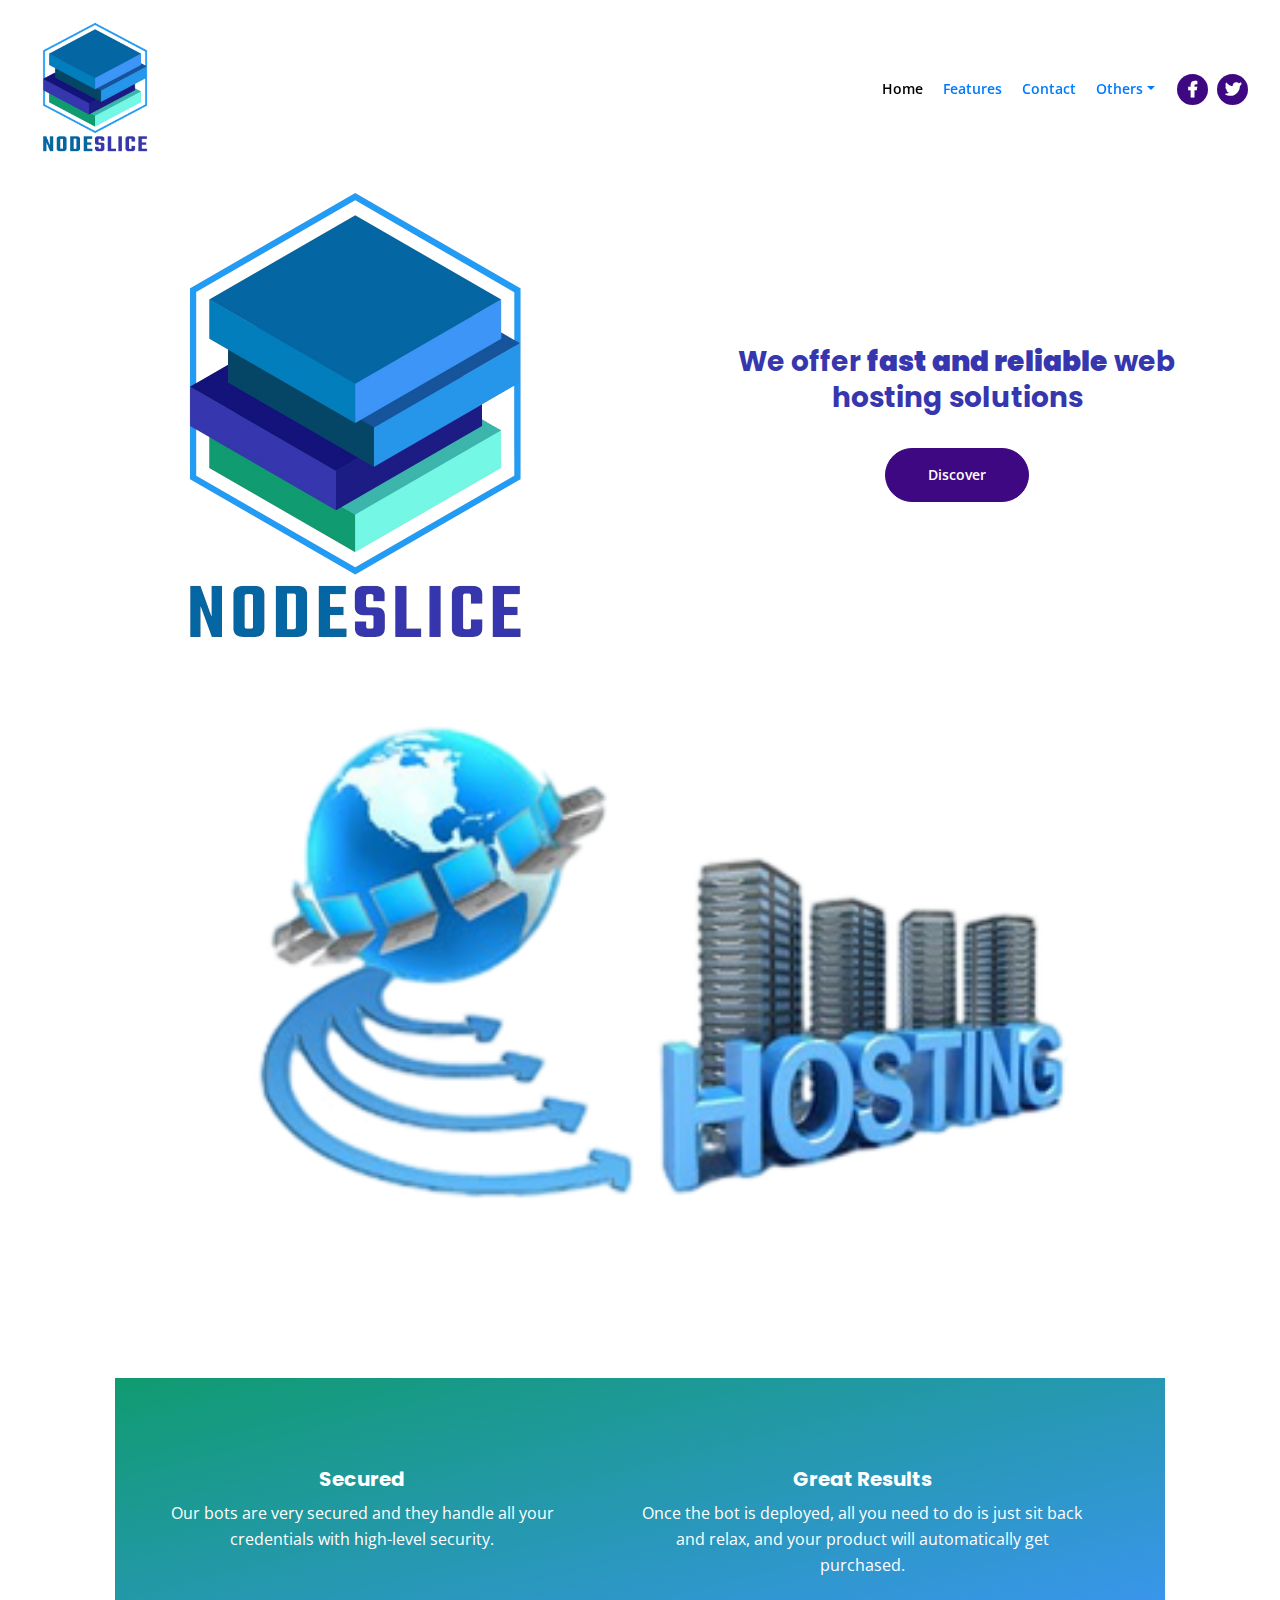
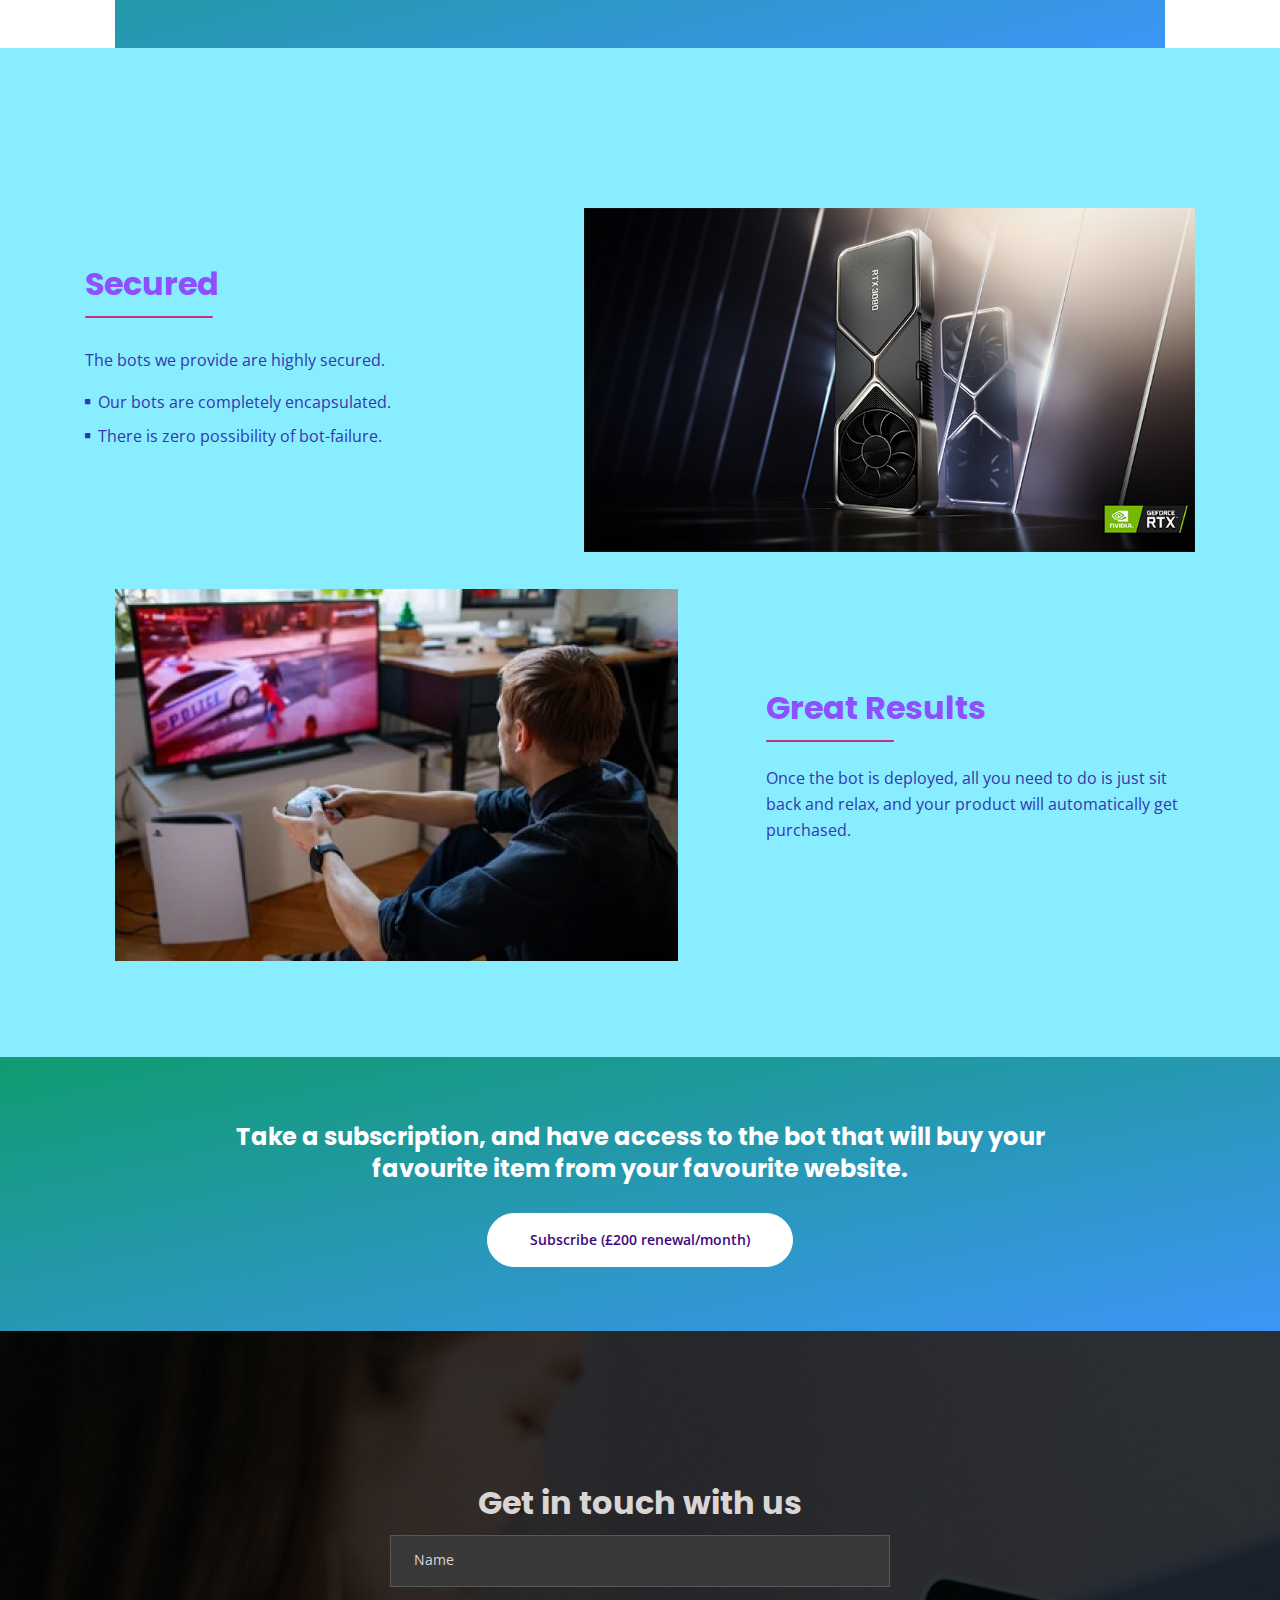
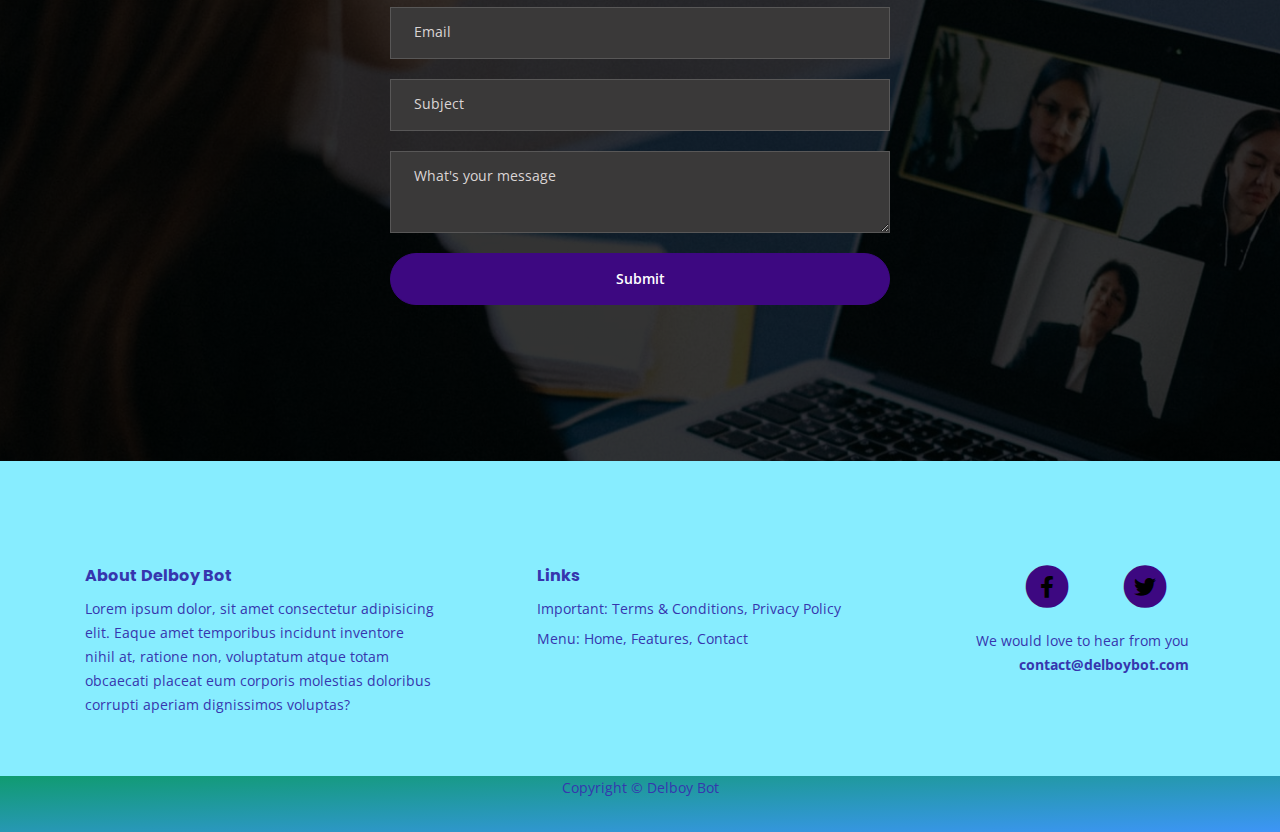
<file: index.html>
<!DOCTYPE html>
<html lang="en">
<head>
    <meta charset="utf-8">
    <meta name="viewport" content="width=device-width, initial-scale=1, shrink-to-fit=no">
    
    <!-- SEO Meta Tags -->
    <meta name="description" content="NodeSlice | Best and Reliable Web Hosting Solutions">
    <meta name="author" content="NodeSlice">

    <!-- OG Meta Tags to improve the way the post looks when you share the page on Facebook, Twitter, LinkedIn -->
	<meta property="og:site_name" content="" /> <!-- website name -->
	<meta property="og:site" content="" /> <!-- website link -->
	<meta property="og:title" content=""/> <!-- title shown in the actual shared post -->
	<meta property="og:description" content="" /> <!-- description shown in the actual shared post -->
	<meta property="og:image" content="" /> <!-- image link, make sure it's jpg -->
	<meta property="og:url" content="" /> <!-- where do you want your post to link to -->
	<meta name="twitter:card" content="summary_large_image"> <!-- to have large image post format in Twitter -->

    <!-- Webpage Title -->
    <title>NodeSlice | Fast and Reliable Web Hosting Solutions</title>
    
    <!-- Styles -->
    <link rel="preconnect" href="https://fonts.gstatic.com">
    <link href="https://fonts.googleapis.com/css2?family=Open+Sans:ital,wght@0,400;0,600;0,700;1,400&family=Poppins:wght@600&display=swap" rel="stylesheet">
    <link href="css/bootstrap.css" rel="stylesheet">
    <link href="css/fontawesome-all.css" rel="stylesheet">
    <link href="css/swiper.css" rel="stylesheet">
	<link href="css/magnific-popup.css" rel="stylesheet">
	<link href="css/styles.css" rel="stylesheet">
	
	<!-- Favicon  -->
    <link rel="icon" href="images/NodeSlice_logo.png">
</head>
<body data-spy="scroll" data-target=".fixed-top">
    
    <!-- Navigation -->
    <nav class="navbar navbar-expand-lg fixed-top navbar-dark">
        <div class="container">
            
            <!-- Image Logo -->
            <a class="navbar-brand logo-image" href="index.html"><img src="images/NodeSlice_logo.png" alt="alternative"></a>  

            <!-- Text Logo - Use this if you don't have a graphic logo -->
            <!-- <a class="navbar-brand logo-text page-scroll" href="index.html">Delboy Bot</a> -->

            <button class="navbar-toggler p-0 border-0" type="button" data-toggle="offcanvas">
                <span class="navbar-toggler-icon"></span>
            </button>

            <div class="navbar-collapse offcanvas-collapse" id="navbarsExampleDefault">
                <ul class="navbar-nav ml-auto">
                    <li class="nav-item">
                        <a class="nav-link page-scroll" href="#header">Home <span class="sr-only">(current)</span></a>
                    </li>
                    <li class="nav-item">
                        <a class="nav-link page-scroll" href="#features">Features</a>
                    </li>
                    <li class="nav-item">
                        <a class="nav-link page-scroll" href="#contact">Contact</a>
                    </li>
                    <li class="nav-item dropdown">
                        <a class="nav-link dropdown-toggle" href="#" id="dropdown01" data-toggle="dropdown" aria-haspopup="true" aria-expanded="false">Others</a>
                        <div class="dropdown-menu" aria-labelledby="dropdown01">
                            <a class="dropdown-item page-scroll" href="article.html">Article Details</a>
                            <div class="dropdown-divider"></div>
                            <a class="dropdown-item page-scroll" href="terms.html">Terms Conditions</a>
                            <div class="dropdown-divider"></div>
                            <a class="dropdown-item page-scroll" href="privacy.html">Privacy Policy</a>
                        </div>
                    </li>
                </ul>
                <span class="nav-item social-icons">
                    <span class="fa-stack">
                        <a href="#your-link">
                            <i class="fas fa-circle fa-stack-2x"></i>
                            <i class="fab fa-facebook-f fa-stack-1x"></i>
                        </a>
                    </span>
                    <span class="fa-stack">
                        <a href="#your-link">
                            <i class="fas fa-circle fa-stack-2x"></i>
                            <i class="fab fa-twitter fa-stack-1x"></i>
                        </a>
                    </span>
                </span>
            </div> <!-- end of navbar-collapse -->
        </div> <!-- end of container -->
    </nav> <!-- end of navbar -->
    
    <!-- end of navigation -->
    

    <!-- Header -->
    <header id="header" class="header">
        <div class="container scale-up-center">
            <div class="row">
                <div class="col-lg-6">
                    <div class="image-container">
                        <img class="img-fluid" src="images/NodeSlice_logo.png" alt="alternative">
                    </div> <!-- end of image-container -->
                </div> <!-- end of col -->
                <div class="col-lg-6">
                    <div class="text-container ">
                        <h3>We offer <b>fast and reliable</b> web hosting solutions</h3>
                        <a class="btn-solid-lg page-scroll" href=".basic-7">Discover</a>
                    </div> <!-- end of text-container -->
                </div> <!-- end of col -->
            </div> <!-- end of row -->
            <div class="header-image"><img src="images/Header Image.png" alt="Web Hosting Image"></div>
        </div> <!-- end of container -->
        <div class="services">
            <div class="container">
                <div class="row">
                    <div class="col-lg-12">
                        <!-- Card -->
                        <div class="card">
                            <div class="card-body">
                                <h5 class="card-title">Secured</h5>
                                <div class="card-text">Our bots are very secured and they handle all your credentials with high-level security.</div>
                            </div>
                        </div>
                        <!-- end of card -->

                        <!-- Card -->
                        <div class="card">
                            <div class="card-body">
                                <h5 class="card-title">Great Results</h5>
                                <div class="card-text">Once the bot is deployed, all you need to do is just sit back and relax, and your product will automatically get purchased.</div>
                            </div>
                        </div>
                        <!-- end of card -->
                    </div> <!-- end of col -->
                </div> <!-- end of row -->
            </div> <!-- end of container -->
        </div> <!-- end of services -->
    </header> <!-- end of header -->
    <!-- end of header -->


    <!-- Details 1 -->
    <div id="features" class="basic-1">
        <div class="container">
            <div class="row">
                <div class="col-lg-6 col-xl-5">
                    <div class="text-container">
                        <h2>Secured</h2>
                        <hr class="hr-heading">
                        <p>The bots we provide are highly secured.</p>
                        <ul class="list-unstyled li-space-lg">
                            <li class="media">
                                <i class="fas fa-square"></i>
                                <div class="media-body">Our bots are completely encapsulated.</div>
                            </li>
                            <li class="media">
                                <i class="fas fa-square"></i>
                                <div class="media-body">There is zero possibility of bot-failure.</div>
                            </li>
                        </ul>
                    </div> <!-- end of text-container -->
                </div> <!-- end of col -->
                <div class="col-lg-6 col-xl-7">
                    <div class="image-container">
                        <img class="img-fluid" src="images/details-1.png" alt="alternative">
                    </div> <!-- end of image-container -->
                </div> <!-- end of col -->
            </div> <!-- end of row -->
        </div> <!-- end of container -->
    </div> <!-- end of basic-1 -->
    <!-- end of details 1 -->


    <!-- Details 2 -->
    <div class="basic-2">
        <div class="container-fluid">
            <div class="row">
                <div class="image-area">
                    <div class="image-container">
                        <img class="img-fluid" src="images/details-2.jpg" alt="alternative">
                    </div> <!-- end of image-container -->
                </div> <!-- end of image-area -->
                <div class="text-area">
                    <div class="text-container">
                        <h2>Great Results</h2>
                        <hr class="hr-heading">
                        <p>Once the bot is deployed, all you need to do is just sit back and relax, and your product will automatically get purchased.</p>
                    </div> <!-- end of text-container -->
                </div> <!-- end of text-area -->
            </div> <!-- end of row -->
        </div> <!-- end of container-fluid -->
    </div> <!-- end of basic-1 -->
    <!-- end of details 2 -->

    <!-- Invitation -->
    <div class="basic-7">
        <div class="container">
            <div class="row">
                <div class="col-lg-12">
                    <h4>Take a subscription, and have access to the bot that will buy your favourite item from your favourite website.</h4>
                    <a class="btn-solid-lg page-scroll" href="bot-purchase.html">Subscribe (£200 renewal/month)</a>
                </div> <!-- end of col -->
            </div> <!-- end of row -->
        </div> <!-- end of container -->
    </div> <!-- end of basic-7 -->
    <!-- end of invitation -->
    
    <!-- Contact -->
    <div id="contact" class="form-1">
        <div class="container">
            <div class="row">
                <div class="col-lg-12">
                    <h2>Get in touch with us</h2>
                </div> <!-- end of col -->
            </div> <!-- end of row -->
            <div class="row">
                <div class="col-lg-12">
                    
                    <!-- Contact Form -->
                    <form method="POST" action="https://formsubmit.co/navyanshtechnicalpoint001@gmail.com" id="contactForm">
                        <div class="form-group">
                            <input type="text" class="form-control-input" id="name" name="name" required>
                            <label class="label-control" for="name">Name</label>
                        </div>
                        <div class="form-group">
                            <input type="email" class="form-control-input" id="email" name="email" required>
                            <label class="label-control" for="email">Email</label>
                        </div>
                        <div class="form-group">
                            <input type="text" class="form-control-input" id="subject" name="_subject" required>
                            <label class="label-control" for="subject">Subject</label>
                        </div>
                        <div class="form-group">
                            <textarea type="textarea" class="form-control-input" id="message" name="message" required></textarea>
                            <label class="label-control" for="message">What's your message</label>
                        </div>
                        <div class="form-group">
                            <button type="submit" class="form-control-submit-button">Submit</button>
                        </div>
                    </form>
                    <!-- end of contact form -->

                </div> <!-- end of col -->
            </div> <!-- end of row -->
        </div> <!-- end of container -->
    </div> <!-- end of form-1 -->
    <!-- end of contact -->


    <!-- Footer -->
    <div class="footer">
        <div class="container">
            <div class="row">
                <div class="col-lg-12">
                    <div class="footer-col first">
                        <h6>About Delboy Bot</h6>
                        <p class="p-small">Lorem ipsum dolor, sit amet consectetur adipisicing elit. Eaque amet temporibus incidunt inventore nihil at, ratione non, voluptatum atque totam obcaecati placeat eum corporis molestias doloribus corrupti aperiam dignissimos voluptas?</p>
                    </div> <!-- end of footer-col -->
                    <div class="footer-col second">
                        <h6>Links</h6>
                        <ul class="list-unstyled li-space-lg p-small">
                            <li>Important: <a href="terms.html">Terms & Conditions</a>, <a href="privacy.html">Privacy Policy</a></li>
                            <li>Menu: <a class="page-scroll" href="#header">Home</a>, <a class="page-scroll" href="#features">Features</a>, <a class="page-scroll" href="#contact">Contact</a></li>
                        </ul>
                    </div> <!-- end of footer-col -->
                    <div class="footer-col third">
                        <span class="fa-stack">
                            <a href="#your-link">
                                <i class="fas fa-circle fa-stack-2x"></i>
                                <i class="fab fa-facebook-f fa-stack-1x"></i>
                            </a>
                        </span>
                        <span class="fa-stack">
                            <a href="#your-link">
                                <i class="fas fa-circle fa-stack-2x"></i>
                                <i class="fab fa-twitter fa-stack-1x"></i>
                            </a>
                        </span>
                        <p class="p-small">We would love to hear from you <a href="mailto:contact@delboybot.com"><strong>contact@delboybot.com</strong></a></p>
                    </div> <!-- end of footer-col -->
                </div> <!-- end of col -->
            </div> <!-- end of row -->
        </div> <!-- end of container -->
    </div> <!-- end of footer -->  
    <!-- end of footer -->


    <!-- Copyright -->
    <div class="copyright">
        <div class="container">
            <div class="row">
                <div class="col-lg-12">
                    <p class="p-small">Copyright © <a href="#your-link">Delboy Bot</a></p>
                </div> <!-- end of col -->
            </div> <!-- enf of row -->
        </div> <!-- end of container -->
    </div> <!-- end of copyright --> 
    <!-- end of copyright -->
    
    	
    <!-- Scripts -->
    <script src="js/jquery.min.js"></script> <!-- jQuery for Bootstrap's JavaScript plugins -->
    <script src="js/bootstrap.min.js"></script> <!-- Bootstrap framework -->
    <script src="js/jquery.easing.min.js"></script> <!-- jQuery Easing for smooth scrolling between anchors -->
    <script src="js/swiper.min.js"></script> <!-- Swiper for image and text sliders -->
    <script src="js/jquery.magnific-popup.js"></script> <!-- Magnific Popup for lightboxes -->
    <script src="js/scripts.js"></script> <!-- Custom scripts -->

</body>
</html>
</file>
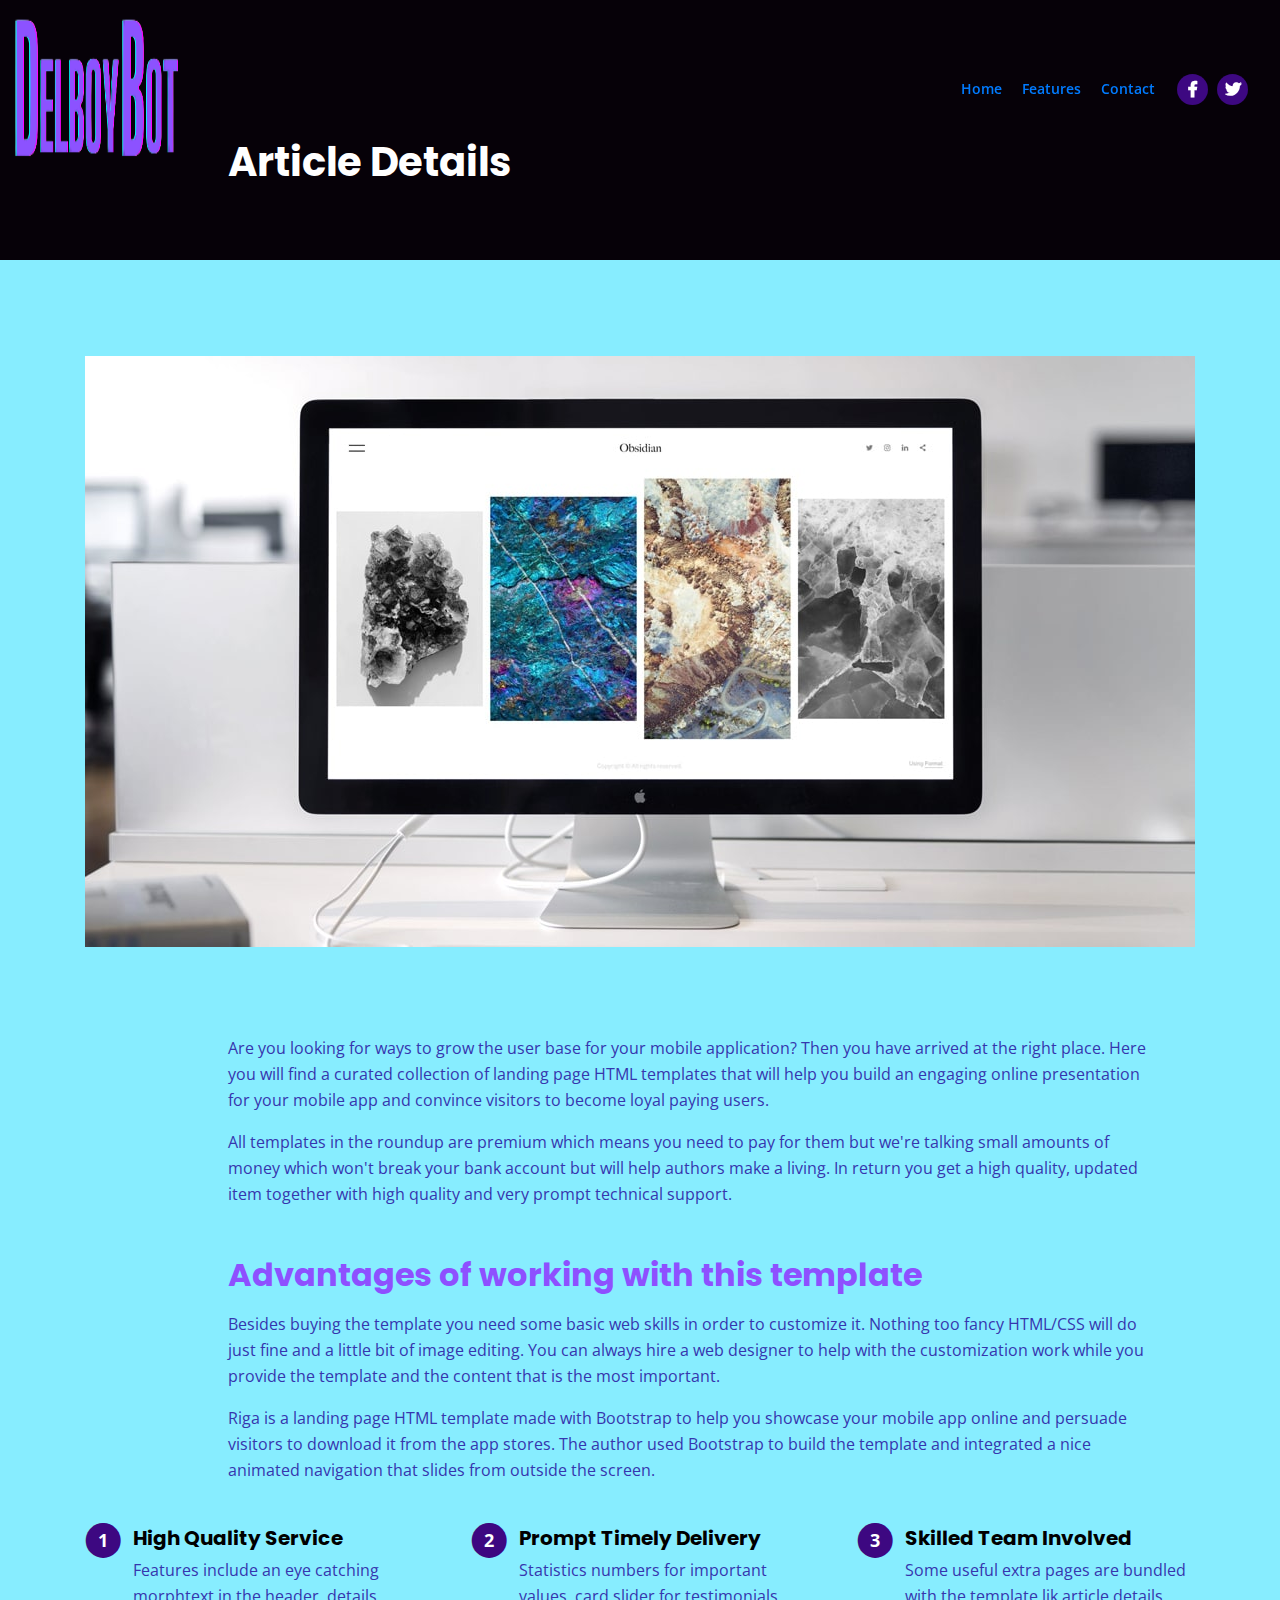
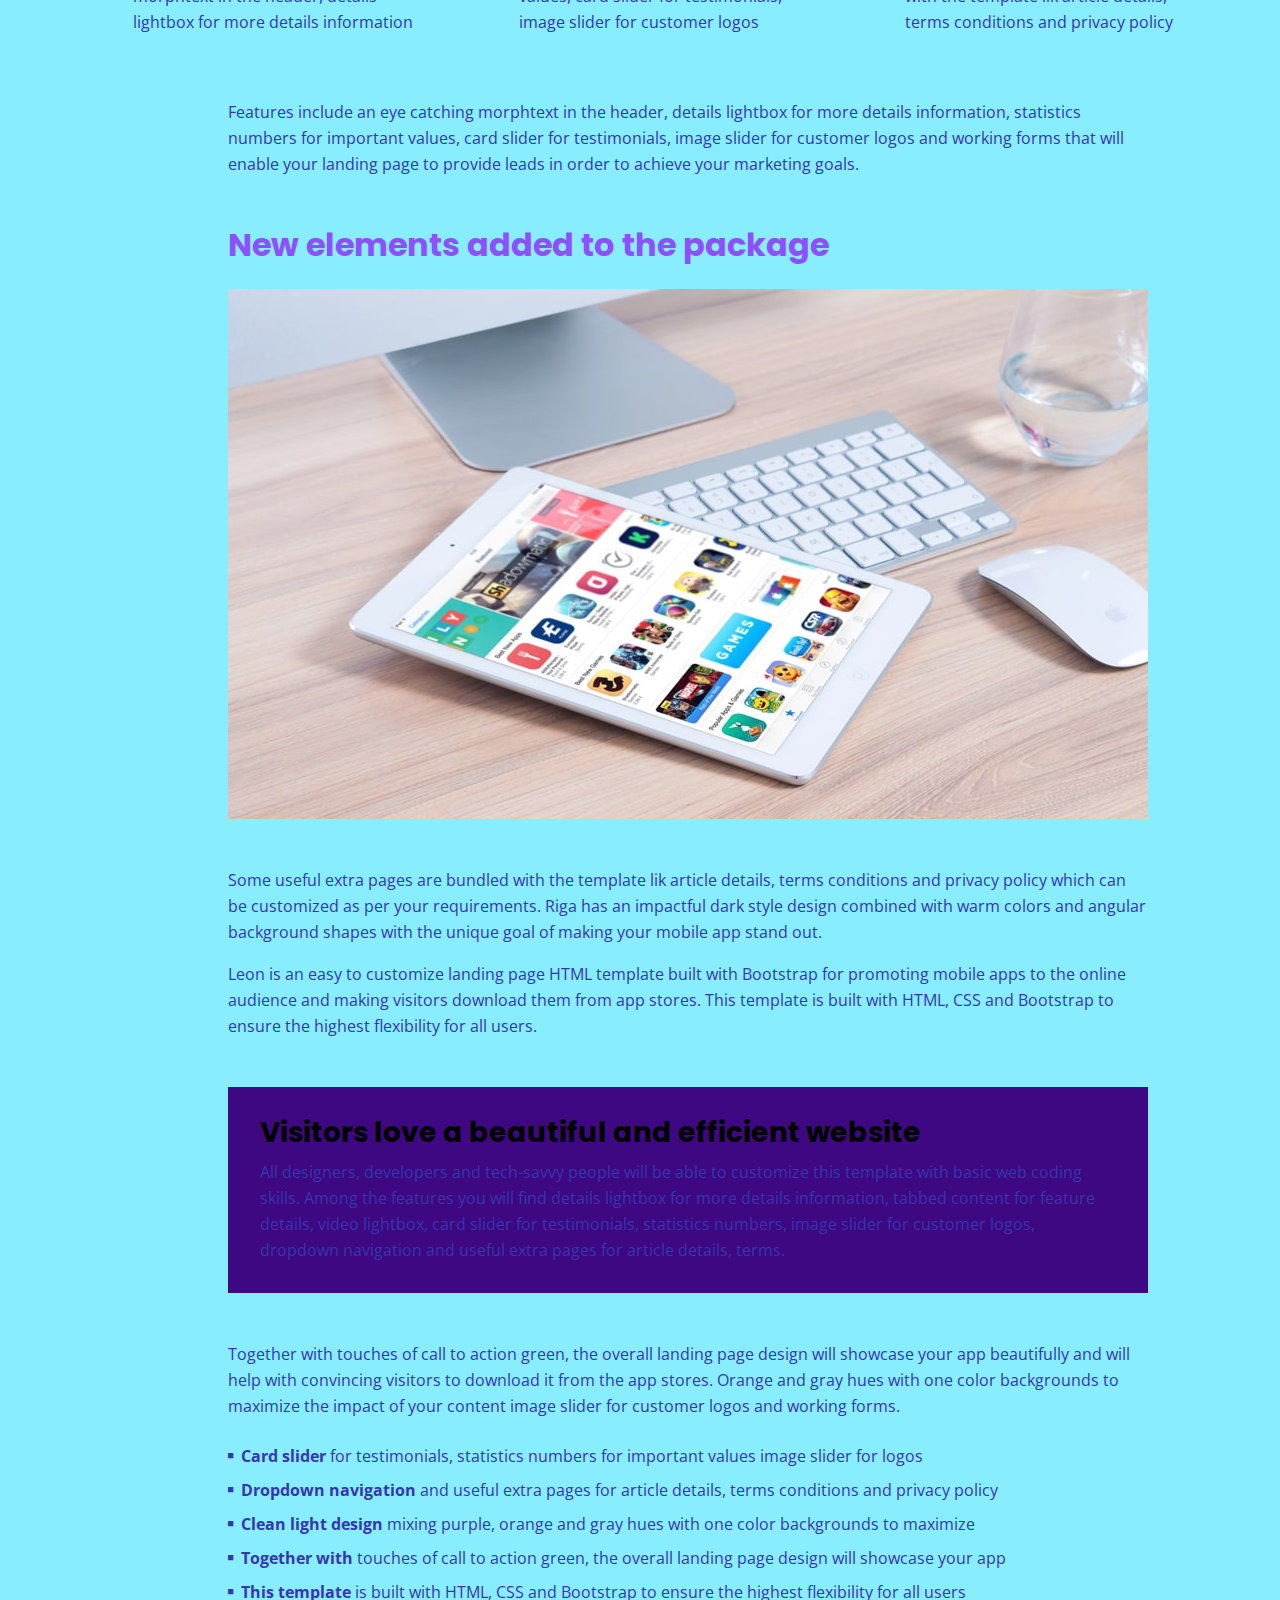
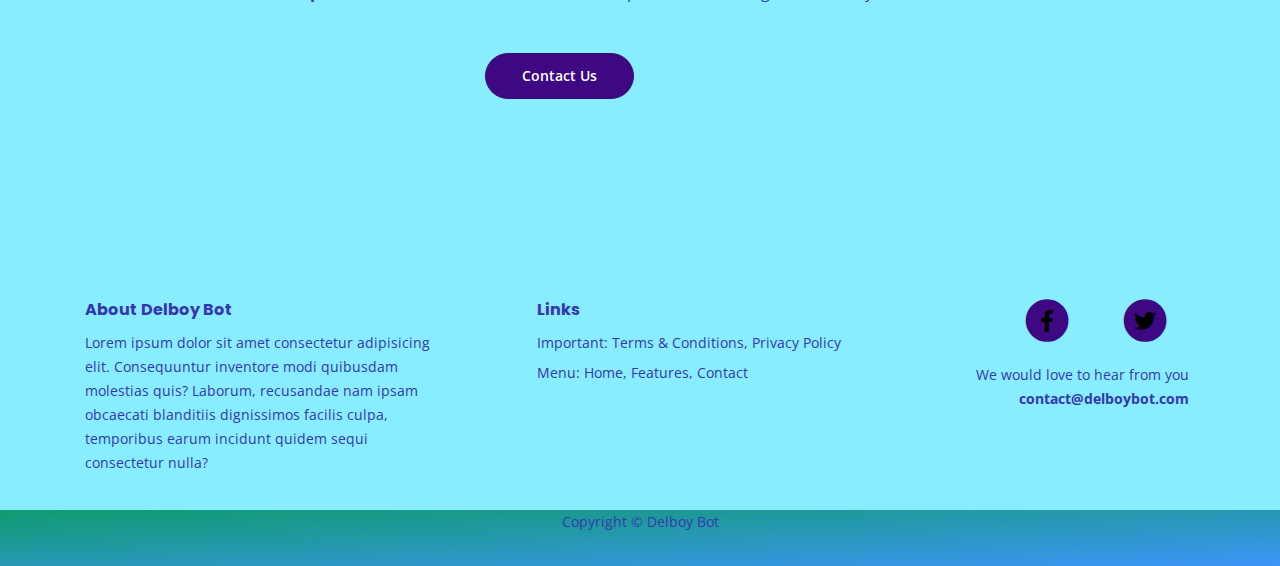
<file: article.html>
<!DOCTYPE html>
<html lang="en">
<head>
    <meta charset="utf-8">
    <meta name="viewport" content="width=device-width, initial-scale=1, shrink-to-fit=no">
    
    <!-- SEO Meta Tags -->
    <meta name="description" content="Your description">
    <meta name="author" content="Your name">

    <!-- OG Meta Tags to improve the way the post looks when you share the page on Facebook, Twitter, LinkedIn -->
	<meta property="og:site_name" content="" /> <!-- website name -->
	<meta property="og:site" content="" /> <!-- website link -->
	<meta property="og:title" content=""/> <!-- title shown in the actual shared post -->
	<meta property="og:description" content="" /> <!-- description shown in the actual shared post -->
	<meta property="og:image" content="" /> <!-- image link, make sure it's jpg -->
	<meta property="og:url" content="" /> <!-- where do you want your post to link to -->
	<meta name="twitter:card" content="summary_large_image"> <!-- to have large image post format in Twitter -->

    <!-- Webpage Title -->
    <title>Article Details - Delboy Bot</title>
    
    <!-- Styles -->
    <link rel="preconnect" href="https://fonts.gstatic.com">
    <link href="https://fonts.googleapis.com/css2?family=Open+Sans:ital,wght@0,400;0,600;0,700;1,400&family=Poppins:wght@600&display=swap" rel="stylesheet">
    <link href="css/bootstrap.css" rel="stylesheet">
    <link href="css/fontawesome-all.css" rel="stylesheet">
    <link href="css/swiper.css" rel="stylesheet">
	<link href="css/magnific-popup.css" rel="stylesheet">
	<link href="css/styles.css" rel="stylesheet">
	
	<!-- Favicon  -->
    <link rel="icon" href="images/DELBOY_BOT_Favicon.png">
</head>
<body data-spy="scroll" data-target=".fixed-top">
    
    <!-- Navigation -->
    <nav class="navbar navbar-expand-lg fixed-top navbar-dark">
        <div class="container">
            
            <!-- Image Logo -->
            <a class="navbar-brand logo-image" href="index.html"><img src="images/DELBOY_BOT_Header.png" alt="alternative"></a>  

            <!-- Text Logo - Use this if you don't have a graphic logo -->

            <button class="navbar-toggler p-0 border-0" type="button" data-toggle="offcanvas">
                <span class="navbar-toggler-icon"></span>
            </button>

            <div class="navbar-collapse offcanvas-collapse" id="navbarsExampleDefault">
                <ul class="navbar-nav ml-auto">
                    <li class="nav-item">
                        <a class="nav-link page-scroll" href="index.html#header">Home <span class="sr-only">(current)</span></a>
                    </li>
                    <li class="nav-item">
                        <a class="nav-link page-scroll" href="index.html#features">Features</a>
                    </li>
                    <li class="nav-item">
                        <a class="nav-link page-scroll" href="index.html#contact">Contact</a>
                    </li>
                </ul>
                <span class="nav-item social-icons">
                    <span class="fa-stack">
                        <a href="#your-link">
                            <i class="fas fa-circle fa-stack-2x"></i>
                            <i class="fab fa-facebook-f fa-stack-1x"></i>
                        </a>
                    </span>
                    <span class="fa-stack">
                        <a href="#your-link">
                            <i class="fas fa-circle fa-stack-2x"></i>
                            <i class="fab fa-twitter fa-stack-1x"></i>
                        </a>
                    </span>
                </span>
            </div> <!-- end of navbar-collapse -->
        </div> <!-- end of container -->
    </nav> <!-- end of navbar -->
    <!-- end of navigation -->


    <!-- Header -->
    <header class="ex-header">
        <div class="container">
            <div class="row">
                <div class="col-xl-10 offset-xl-1">
                    <h1>Article Details</h1>
                </div> <!-- end of col -->
            </div> <!-- end of row -->
        </div> <!-- end of container -->
    </header> <!-- end of ex-header -->
    <!-- end of header -->


    <!-- Basic -->
    <div class="ex-basic-1 pt-5 pb-5">
        <div class="container">
            <div class="row">
                <div class="col-lg-12">
                    <img class="img-fluid mt-5 mb-3" src="images/article-details-large.jpg" alt="alternative">
                </div> <!-- end of col -->
            </div> <!-- end of row -->
        </div> <!-- end of container -->
    </div> <!-- end of ex-basic-1 -->
    <!-- end of basic -->


    <!-- Basic -->
    <div class="ex-basic-1 pt-4">
        <div class="container">
            <div class="row">
                <div class="col-xl-10 offset-xl-1">
                    <p>Are you looking for ways to grow the user base for your mobile application? Then you have arrived at the right place. Here you will find a curated collection of landing page HTML templates that will help you build an engaging online presentation for your mobile app and convince visitors to become loyal paying users.</p>
                    <p class="mb-5">All templates in the roundup are premium which means you need to pay for them but we're talking small amounts of money which won't break your bank account but will help authors make a living. In return you get a high quality, updated item together with high quality and very prompt technical support.</p>

                    <h2 class="mb-3">Advantages of working with this template</h2>
                    <p>Besides buying the template you need some basic web skills in order to customize it. Nothing too fancy HTML/CSS will do just fine and a little bit of image editing. You can always hire a web designer to help with the customization work while you provide the template and the content that is the most important.</p>
                    <p class="mb-4">Riga is a landing page HTML template made with Bootstrap to help you showcase your mobile app online and persuade visitors to download it from the app stores. The author used Bootstrap to build the template and integrated a nice animated navigation that slides from outside the screen.</p>
                </div> <!-- end of col -->
            </div> <!-- end of row -->
        </div> <!-- end of container -->
    </div> <!-- end of ex-basic-1 -->
    <!-- end of basic -->


    <!-- Cards -->
    <div class="ex-cards-1 pt-3 pb-3">
        <div class="container">
            <div class="row">
                <div class="col-lg-12">
                    
                    <!-- Card -->
                    <div class="card">
                        <ul class="list-unstyled">
                            <li class="media">
                                <span class="fa-stack">
                                    <span class="fas fa-circle fa-stack-2x"></span>
                                    <span class="fa-stack-1x">1</span>
                                </span>
                                <div class="media-body">
                                    <h5>High Quality Service</h5>
                                    <p>Features include an eye catching morphtext in the header, details lightbox for more details information</p>
                                </div>
                            </li>
                        </ul>
                    </div> <!-- end of card -->
                    <!-- end of card -->

                    <!-- Card -->
                    <div class="card">
                        <ul class="list-unstyled">
                            <li class="media">
                                <span class="fa-stack">
                                    <span class="fas fa-circle fa-stack-2x"></span>
                                    <span class="fa-stack-1x">2</span>
                                </span>
                                <div class="media-body">
                                    <h5>Prompt Timely Delivery</h5>
                                    <p>Statistics numbers for important values, card slider for testimonials, image slider for customer logos</p>
                                </div>
                            </li>
                        </ul>
                    </div> <!-- end of card -->
                    <!-- end of card -->

                    <!-- Card -->
                    <div class="card">
                        <ul class="list-unstyled">
                            <li class="media">
                                <span class="fa-stack">
                                    <span class="fas fa-circle fa-stack-2x"></span>
                                    <span class="fa-stack-1x">3</span>
                                </span>
                                <div class="media-body">
                                    <h5>Skilled Team Involved</h5>
                                    <p>Some useful extra pages are bundled with the template lik article details, terms conditions and privacy policy</p>
                                </div>
                            </li>
                        </ul>
                    </div> <!-- end of card -->
                    <!-- end of card -->

                </div> <!-- end of col -->   
            </div> <!-- end of row -->   
        </div> <!-- end of container -->   
    </div> <!-- end of ex-cards-1 -->
    <!-- end of cards -->


    <!-- Basic -->
    <div class="ex-basic-1 pt-3 pb-5">
        <div class="container">
            <div class="row">
                <div class="col-xl-10 offset-xl-1">
                    <p class="mb-5">Features include an eye catching morphtext in the header, details lightbox for more details information, statistics numbers for important values, card slider for testimonials, image slider for customer logos and working forms that will enable your landing page to provide leads in order to achieve your marketing goals.</p>
                    
                    <h2 class="mb-4">New elements added to the package</h2>
                    <img class="img-fluid mb-5" src="images/article-details-small.jpg" alt="alternative">
                    <p>Some useful extra pages are bundled with the template lik article details, terms conditions and privacy policy which can be customized as per your requirements. Riga has an impactful dark style design combined with warm colors and angular background shapes with the unique goal of making your mobile app stand out.</p>
                    <p class="mb-5">Leon is an easy to customize landing page HTML template built with Bootstrap for promoting mobile apps to the online audience and making visitors download them from app stores. This template is built with HTML, CSS and Bootstrap to ensure the highest flexibility for all users.</p>
                    <div class="text-box mb-5">
                        <h3>Visitors love a beautiful and efficient website</h3>
                        <p>All designers, developers and tech-savvy people will be able to customize this template with basic web coding skills. Among the features you will find details lightbox for more details information, tabbed content for feature details, video lightbox, card slider for testimonials, statistics numbers, image slider for customer logos, dropdown navigation and useful extra pages for article details, terms.</p>
                    </div> <!-- end of text-box -->
                    <p class="mb-4">Together with touches of call to action green, the overall landing page design will showcase your app beautifully and will help with convincing visitors to download it from the app stores. Orange and gray hues with one color backgrounds to maximize the impact of your content image slider for customer logos and working forms.</p>
                    <ul class="list-unstyled li-space-lg mb-5">
                        <li class="media">
                            <i class="fas fa-square"></i>
                            <div class="media-body"><strong>Card slider</strong> for testimonials, statistics numbers for important values image slider for logos</div>
                        </li>
                        <li class="media">
                            <i class="fas fa-square"></i>
                            <div class="media-body"><strong>Dropdown navigation</strong> and useful extra pages for article details, terms conditions and privacy policy</div>
                        </li>
                        <li class="media">
                            <i class="fas fa-square"></i>
                            <div class="media-body"><strong>Clean light design</strong> mixing purple, orange and gray hues with one color backgrounds to maximize</div>
                        </li>
                        <li class="media">
                            <i class="fas fa-square"></i>
                            <div class="media-body"><strong>Together with</strong> touches of call to action green, the overall landing page design will showcase your app</div>
                        </li>
                        <li class="media">
                            <i class="fas fa-square"></i>
                            <div class="media-body"><strong>This template</strong> is built with HTML, CSS and Bootstrap to ensure the highest flexibility for all users</div>
                        </li>
                    </ul>

                    <a class="btn-solid-reg mb-5" href="index.html#contact">Contact Us</a>
                </div> <!-- end of col -->
            </div> <!-- end of row -->
        </div> <!-- end of container -->
    </div> <!-- end of ex-basic-1 -->
    <!-- end of basic -->


    <!-- Footer -->
    <div class="footer">
        <div class="container">
            <div class="row">
                <div class="col-lg-12">
                    <div class="footer-col first">
                        <h6>About Delboy Bot</h6>
                        <p class="p-small">Lorem ipsum dolor sit amet consectetur adipisicing elit. Consequuntur inventore modi quibusdam molestias quis? Laborum, recusandae nam ipsam obcaecati blanditiis dignissimos facilis culpa, temporibus earum incidunt quidem sequi consectetur nulla?</p>
                    </div> <!-- end of footer-col -->
                    <div class="footer-col second">
                        <h6>Links</h6>
                        <ul class="list-unstyled li-space-lg p-small">
                            <li>Important: <a href="terms.html">Terms & Conditions</a>, <a href="privacy.html">Privacy Policy</a></li>
                            <li>Menu: <a class="page-scroll" href="index.html#header">Home</a>, <a class="page-scroll" href="index.html#features">Features</a>, <a class="page-scroll" href="index.html#contact">Contact</a></li>
                        </ul>
                    </div> <!-- end of footer-col -->
                    <div class="footer-col third">
                        <span class="fa-stack">
                            <a href="#your-link">
                                <i class="fas fa-circle fa-stack-2x"></i>
                                <i class="fab fa-facebook-f fa-stack-1x"></i>
                            </a>
                        </span>
                        <span class="fa-stack">
                            <a href="#your-link">
                                <i class="fas fa-circle fa-stack-2x"></i>
                                <i class="fab fa-twitter fa-stack-1x"></i>
                            </a>
                        </span>
                        <p class="p-small">We would love to hear from you <a href="mailto:contact@delboybot.com"><strong>contact@delboybot.com</strong></a></p>
                    </div> <!-- end of footer-col -->
                </div> <!-- end of col -->
            </div> <!-- end of row -->
        </div> <!-- end of container -->
    </div> <!-- end of footer -->  
    <!-- end of footer -->


    <!-- Copyright -->
    <div class="copyright">
        <div class="container">
            <div class="row">
                <div class="col-lg-12">
                    <p class="p-small">Copyright © <a href="#your-link">Delboy Bot</a></p>
                </div> <!-- end of col -->
            </div> <!-- enf of row -->
        </div> <!-- end of container -->
    </div> <!-- end of copyright --> 
    <!-- end of copyright -->
    
    	
    <!-- Scripts -->
    <script src="js/jquery.min.js"></script> <!-- jQuery for Bootstrap's JavaScript plugins -->
    <script src="js/bootstrap.min.js"></script> <!-- Bootstrap framework -->
    <script src="js/jquery.easing.min.js"></script> <!-- jQuery Easing for smooth scrolling between anchors -->
    <script src="js/swiper.min.js"></script> <!-- Swiper for image and text sliders -->
    <script src="js/jquery.magnific-popup.js"></script> <!-- Magnific Popup for lightboxes -->
    <script src="js/scripts.js"></script> <!-- Custom scripts -->
</body>
</html>
</file>
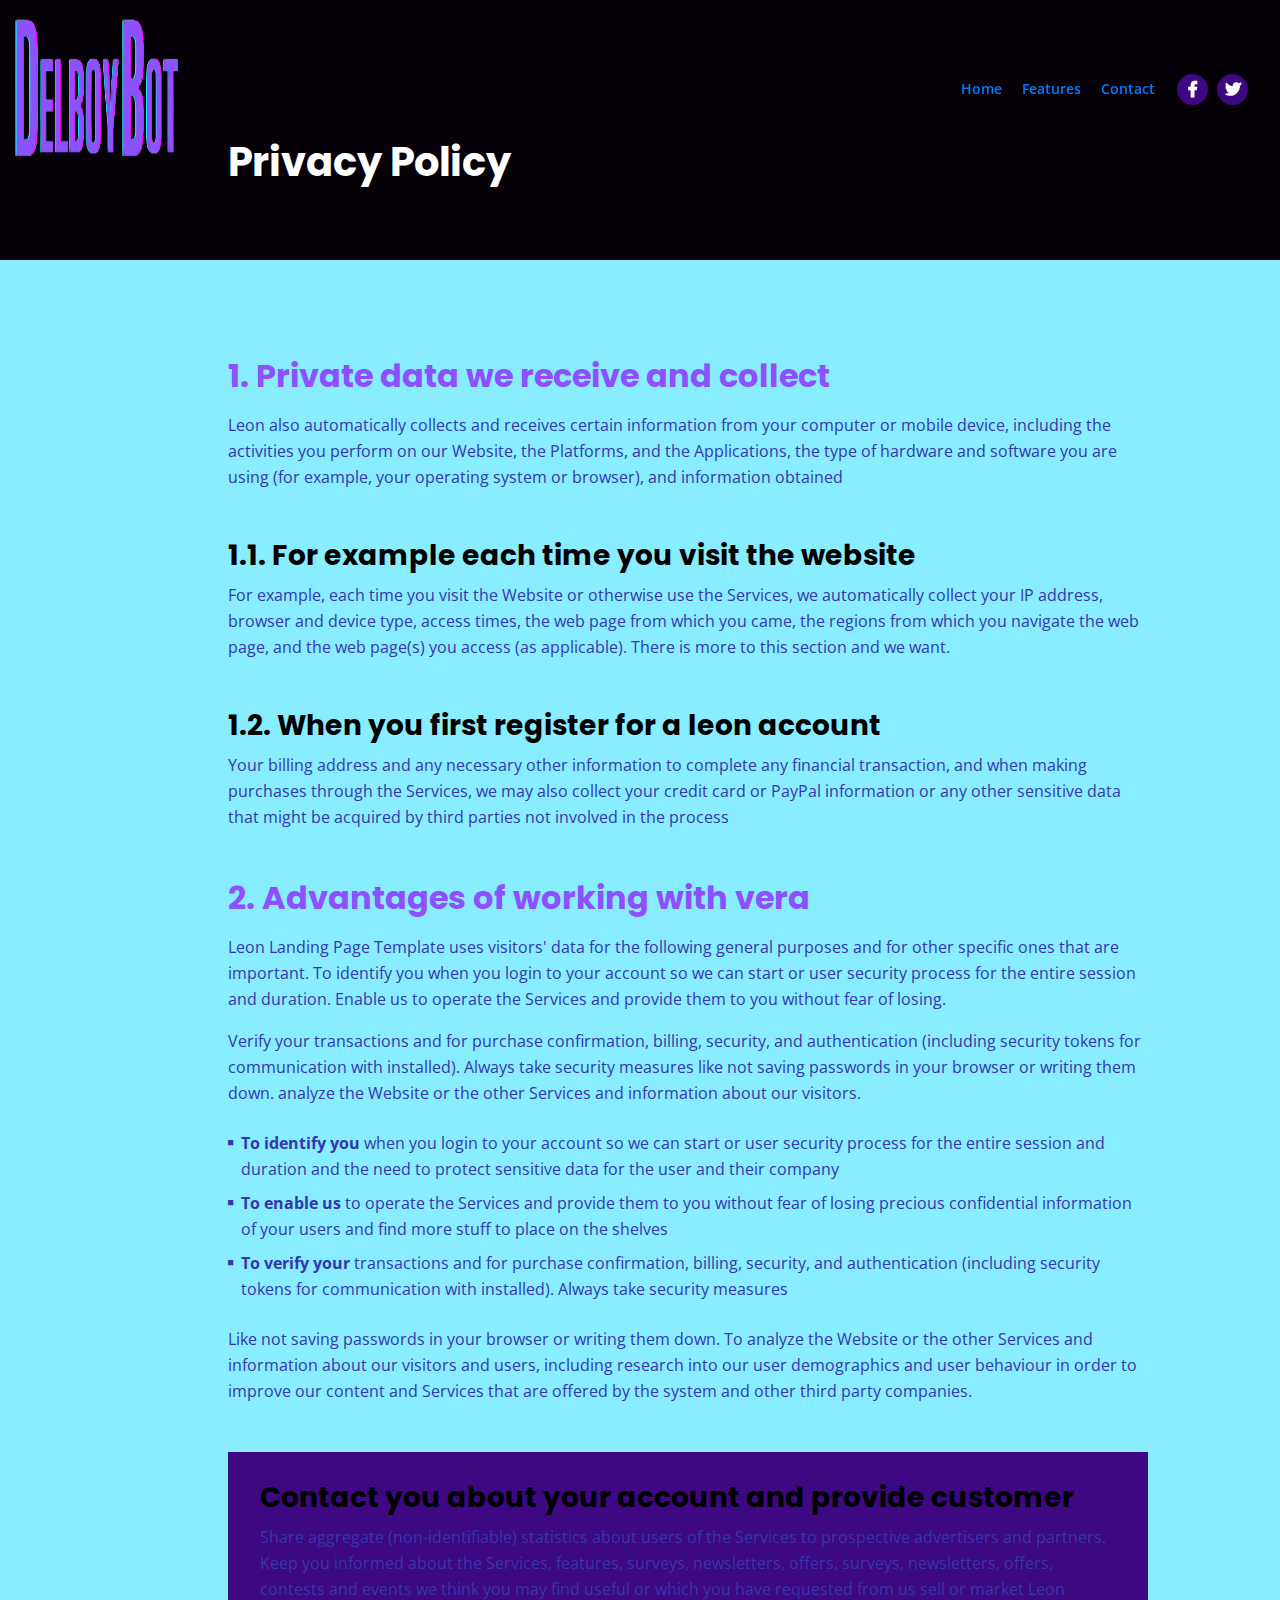
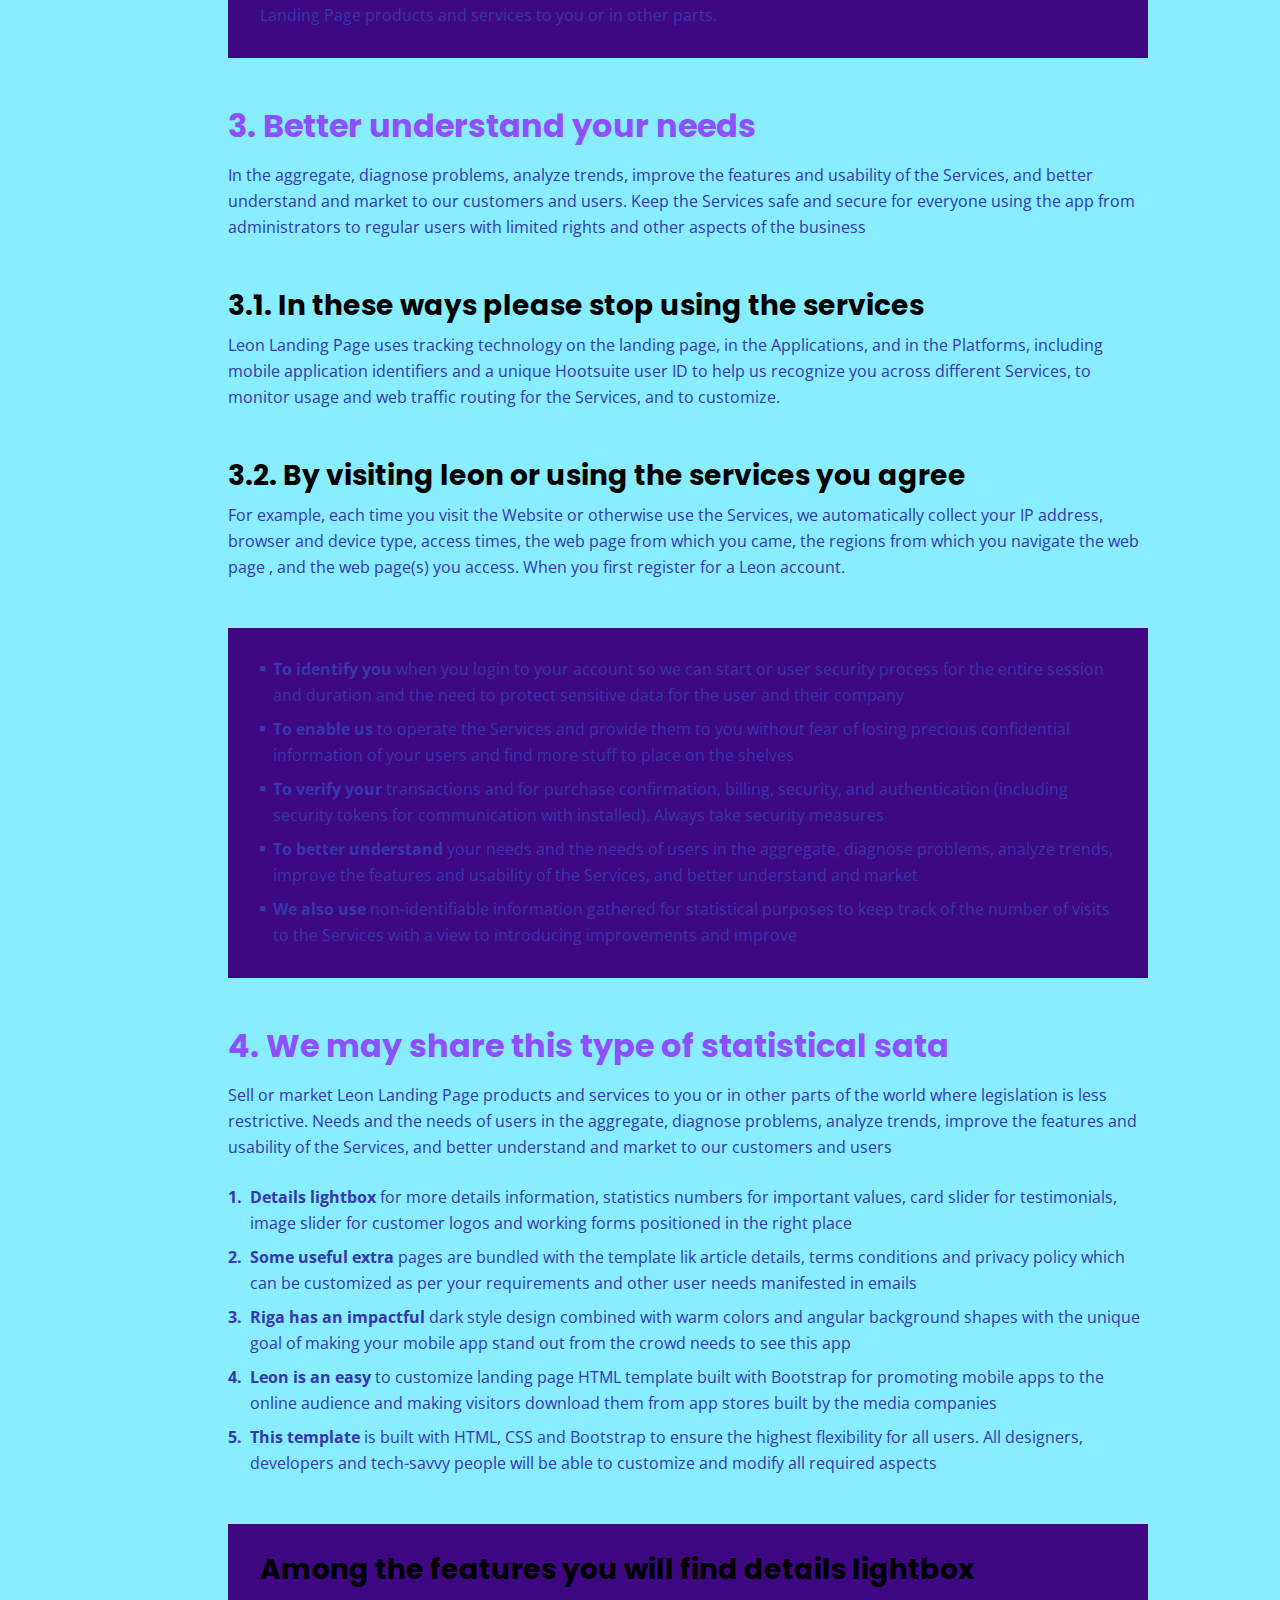
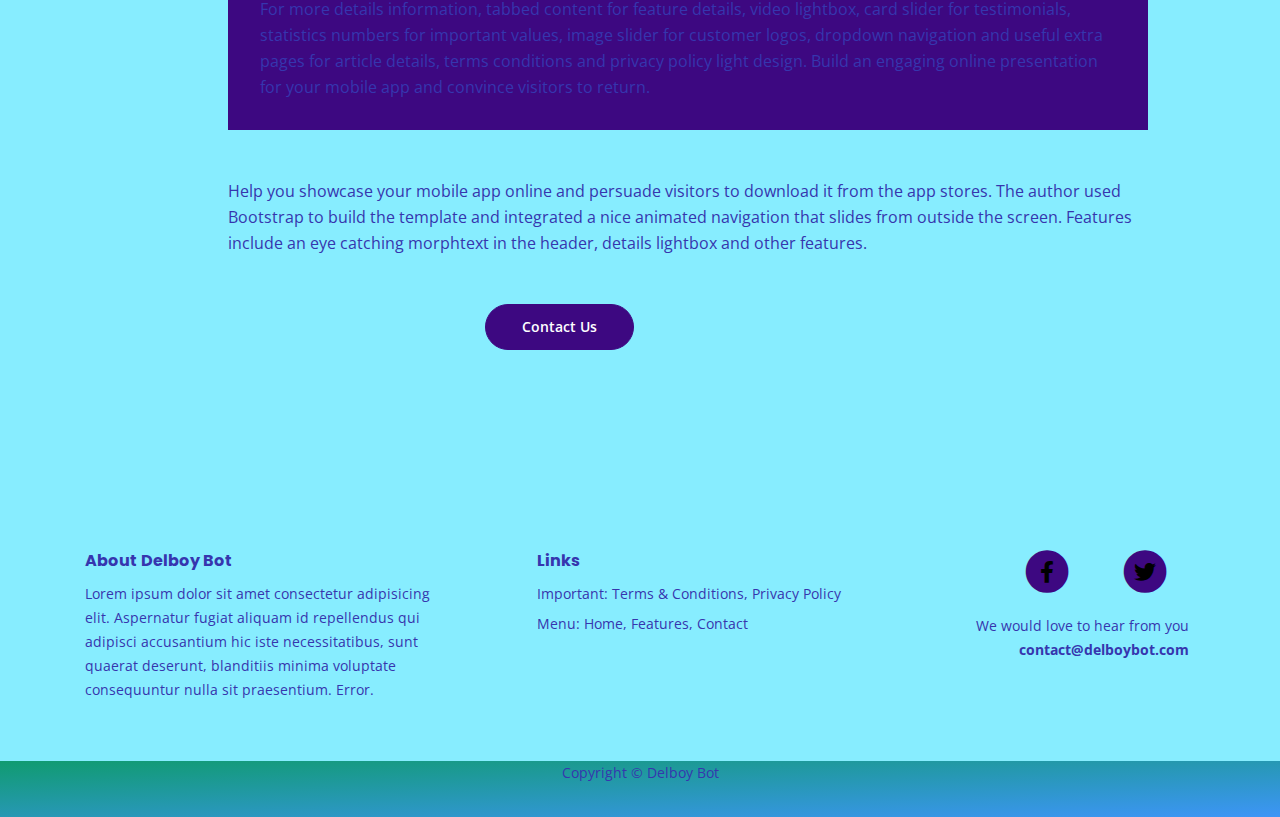
<file: privacy.html>
<!DOCTYPE html>
<html lang="en">
<head>
    <meta charset="utf-8">
    <meta name="viewport" content="width=device-width, initial-scale=1, shrink-to-fit=no">
    
    <!-- SEO Meta Tags -->
    <meta name="description" content="Your description">
    <meta name="author" content="Your name">

    <!-- OG Meta Tags to improve the way the post looks when you share the page on Facebook, Twitter, LinkedIn -->
	<meta property="og:site_name" content="" /> <!-- website name -->
	<meta property="og:site" content="" /> <!-- website link -->
	<meta property="og:title" content=""/> <!-- title shown in the actual shared post -->
	<meta property="og:description" content="" /> <!-- description shown in the actual shared post -->
	<meta property="og:image" content="" /> <!-- image link, make sure it's jpg -->
	<meta property="og:url" content="" /> <!-- where do you want your post to link to -->
	<meta name="twitter:card" content="summary_large_image"> <!-- to have large image post format in Twitter -->

    <!-- Webpage Title -->
    <title>Privacy Policy - Delboy Bot</title>
    
    <!-- Styles -->
    <link rel="preconnect" href="https://fonts.gstatic.com">
    <link href="https://fonts.googleapis.com/css2?family=Open+Sans:ital,wght@0,400;0,600;0,700;1,400&family=Poppins:wght@600&display=swap" rel="stylesheet">
    <link href="css/bootstrap.css" rel="stylesheet">
    <link href="css/fontawesome-all.css" rel="stylesheet">
    <link href="css/swiper.css" rel="stylesheet">
	<link href="css/magnific-popup.css" rel="stylesheet">
	<link href="css/styles.css" rel="stylesheet">
	
	<!-- Favicon  -->
    <link rel="icon" href="images/DELBOY_BOT_Favicon.png">
</head>
<body data-spy="scroll" data-target=".fixed-top">
    
    <!-- Navigation -->
    <nav class="navbar navbar-expand-lg fixed-top navbar-dark">
        <div class="container">
            
            <!-- Image Logo -->
            <a class="navbar-brand logo-image" href="index.html"><img src="images/DELBOY_BOT_Header.png" alt="alternative"></a>  

            <!-- Text Logo - Use this if you don't have a graphic logo -->
            <button class="navbar-toggler p-0 border-0" type="button" data-toggle="offcanvas">
                <span class="navbar-toggler-icon"></span>
            </button>

            <div class="navbar-collapse offcanvas-collapse" id="navbarsExampleDefault">
                <ul class="navbar-nav ml-auto">
                    <li class="nav-item">
                        <a class="nav-link page-scroll" href="index.html#header">Home <span class="sr-only">(current)</span></a>
                    </li>
                    <li class="nav-item">
                        <a class="nav-link page-scroll" href="index.html#features">Features</a>
                    </li>
                    <li class="nav-item">
                        <a class="nav-link page-scroll" href="index.html#contact">Contact</a>
                    </li>
                </ul>
                <span class="nav-item social-icons">
                    <span class="fa-stack">
                        <a href="#your-link">
                            <i class="fas fa-circle fa-stack-2x"></i>
                            <i class="fab fa-facebook-f fa-stack-1x"></i>
                        </a>
                    </span>
                    <span class="fa-stack">
                        <a href="#your-link">
                            <i class="fas fa-circle fa-stack-2x"></i>
                            <i class="fab fa-twitter fa-stack-1x"></i>
                        </a>
                    </span>
                </span>
            </div> <!-- end of navbar-collapse -->
        </div> <!-- end of container -->
    </nav> <!-- end of navbar -->
    <!-- end of navigation -->


    <!-- Header -->
    <header class="ex-header">
        <div class="container">
            <div class="row">
                <div class="col-xl-10 offset-xl-1">
                    <h1>Privacy Policy</h1>
                </div> <!-- end of col -->
            </div> <!-- end of row -->
        </div> <!-- end of container -->
    </header> <!-- end of ex-header -->
    <!-- end of header -->


    <!-- Basic -->
    <div class="ex-basic-1 pt-5 pb-5">
        <div class="container">
            <div class="row">
                <div class="col-xl-10 offset-xl-1">
                    <h2 class="mt-5 mb-3">1. Private data we receive and collect</h2>
                    <p class="mb-5">Leon also automatically collects and receives certain information from your computer or mobile device, including the activities you perform on our Website, the Platforms, and the Applications, the type of hardware and software you are using (for example, your operating system or browser), and information obtained</p>
                    <h3>1.1. For example each time you visit the website</h3>
                    <p class="mb-5">For example, each time you visit the Website or otherwise use the Services, we automatically collect your IP address, browser and device type, access times, the web page from which you came, the regions from which you navigate the web page, and the web page(s) you access (as applicable). There is more to this section and we want.</p>
                    <h3>1.2. When you first register for a leon account</h3>
                    <p class="mb-5">Your billing address and any necessary other information to complete any financial transaction, and when making purchases through the Services, we may also collect your credit card or PayPal information or any other sensitive data that might be acquired by third parties not involved in the process</p>
                    
                    <h2 class="mb-3">2. Advantages of working with vera</h2>
                    <p>Leon Landing Page Template uses visitors' data for the following general purposes and for other specific ones that are important. To identify you when you login to your account so we can start or user security process for the entire session and duration. Enable us to operate the Services and provide them to you without fear of losing.</p>
                    <p class="mb-4">Verify your transactions and for purchase confirmation, billing, security, and authentication (including security tokens for communication with installed). Always take security measures like not saving passwords in your browser or writing them down. analyze the Website or the other Services and information about our visitors.</p>
                    <ul class="list-unstyled li-space-lg mb-4">
                        <li class="media">
                            <i class="fas fa-square"></i>
                            <div class="media-body"><strong>To identify you</strong> when you login to your account so we can start or user security process for the entire session and duration and the need to protect sensitive data for the user and their company</div>
                        </li>
                        <li class="media">
                            <i class="fas fa-square"></i>
                            <div class="media-body"><strong>To enable us</strong> to operate the Services and provide them to you without fear of losing precious confidential information of your users and find more stuff to place on the shelves</div>
                        </li>
                        <li class="media">
                            <i class="fas fa-square"></i>
                            <div class="media-body"><strong>To verify your</strong> transactions and for purchase confirmation, billing, security, and authentication (including security tokens for communication with installed). Always take security measures</div>
                        </li>
                    </ul>
                    <p class="mb-5">Like not saving passwords in your browser or writing them down. To analyze the Website or the other Services and information about our visitors and users, including research into our user demographics and user behaviour in order to improve our content and Services that are offered by the system and other third party companies.</p>
                    <div class="text-box mb-5">
                        <h3>Contact you about your account and provide customer</h3>
                        <p>Share aggregate (non-identifiable) statistics about users of the Services to prospective advertisers and partners. Keep you informed about the Services, features, surveys, newsletters, offers, surveys, newsletters, offers, contests and events we think you may find useful or which you have requested from us sell or market Leon Landing Page products and services to you or in other parts.</p>
                    </div> <!-- end of text-box -->
                    
                    <h2 class="mb-3">3. Better understand your needs</h2>
                    <p class="mb-5"> In the aggregate, diagnose problems, analyze trends, improve the features and usability of the Services, and better understand and market to our customers and users. Keep the Services safe and secure for everyone using the app from administrators to regular users with limited rights and other aspects of the business</p>
                    <h3>3.1. In these ways please stop using the services</h3>
                    <p class="mb-5">Leon Landing Page uses tracking technology on the landing page, in the Applications, and in the Platforms, including mobile application identifiers and a unique Hootsuite user ID to help us recognize you across different Services, to monitor usage and web traffic routing for the Services, and to customize.</p>
                    <h3>3.2. By visiting leon or using the services you agree</h3>
                    <p class="mb-5">For example, each time you visit the Website or otherwise use the Services, we automatically collect your IP address, browser and device type, access times, the web page from which you came, the regions from which you navigate the web page , and the web page(s) you access. When you first register for a Leon account.</p>
                    <div class="text-box mb-5">
                        <ul class="list-unstyled li-space-lg">
                            <li class="media">
                                <i class="fas fa-square"></i>
                                <div class="media-body"><strong>To identify you</strong> when you login to your account so we can start or user security process for the entire session and duration and the need to protect sensitive data for the user and their company</div>
                            </li>
                            <li class="media">
                                <i class="fas fa-square"></i>
                                <div class="media-body"><strong>To enable us</strong> to operate the Services and provide them to you without fear of losing precious confidential information of your users and find more stuff to place on the shelves</div>
                            </li>
                            <li class="media">
                                <i class="fas fa-square"></i>
                                <div class="media-body"><strong>To verify your</strong> transactions and for purchase confirmation, billing, security, and authentication (including security tokens for communication with installed). Always take security measures</div>
                            </li>
                            <li class="media">
                                <i class="fas fa-square"></i>
                                <div class="media-body"><strong>To better understand</strong> your needs and the needs of users in the aggregate, diagnose problems, analyze trends, improve the features and usability of the Services, and better understand and market</div>
                            </li>
                            <li class="media">
                                <i class="fas fa-square"></i>
                                <div class="media-body"><strong>We also use</strong> non-identifiable information gathered for statistical purposes to keep track of the number of visits to the Services with a view to introducing improvements and improve</div>
                            </li>
                        </ul>
                    </div> <!-- end of text-box -->
                    
                    <h2 class="mb-3">4. We may share this type of statistical sata</h2>
                    <p class="mb-4">Sell or market Leon Landing Page products and services to you or in other parts of the world where legislation is less restrictive. Needs and the needs of users in the aggregate, diagnose problems, analyze trends, improve the features and usability of the Services, and better understand and market to our customers and users</p>
                    <ul class="list-unstyled li-space-lg mb-5">
                        <li class="media">
                            <strong>1.</strong>
                            <div class="media-body"><strong>Details lightbox</strong> for more details information, statistics numbers for important values, card slider for testimonials, image slider for customer logos and working forms positioned in the right place</div>
                        </li>
                        <li class="media">
                            <strong>2.</strong>
                            <div class="media-body"><strong>Some useful extra</strong> pages are bundled with the template lik article details, terms conditions and privacy policy which can be customized as per your requirements and other user needs manifested in emails</div>
                        </li>
                        <li class="media">
                            <strong>3.</strong>
                            <div class="media-body"><strong>Riga has an impactful</strong> dark style design combined with warm colors and angular background shapes with the unique goal of making your mobile app stand out from the crowd needs to see this app</div>
                        </li>
                        <li class="media">
                            <strong>4.</strong>
                            <div class="media-body"><strong>Leon is an easy</strong> to customize landing page HTML template built with Bootstrap for promoting mobile apps to the online audience and making visitors download them from app stores built by the media companies</div>
                        </li>
                        <li class="media">
                            <strong>5.</strong>
                            <div class="media-body"><strong>This template</strong> is built with HTML, CSS and Bootstrap to ensure the highest flexibility for all users. All designers, developers and tech-savvy people will be able to customize and modify all required aspects</div>
                        </li>
                    </ul>
                    
                    <div class="text-box mb-5">
                        <h3>Among the features you will find details lightbox</h3>
                        <p>For more details information, tabbed content for feature details, video lightbox, card slider for testimonials, statistics numbers for important values, image slider for customer logos, dropdown navigation and useful extra pages for article details, terms conditions and privacy policy light design. Build an engaging online presentation for your mobile app and convince visitors to return.</p>
                    </div> <!-- end of text-box -->
                    <p class="mb-5">Help you showcase your mobile app online and persuade visitors to download it from the app stores. The author used Bootstrap to build the template and integrated a nice animated navigation that slides from outside the screen. Features include an eye catching morphtext in the header, details lightbox and other features.</p>
                    
                    <a class="btn-solid-reg mb-5" href="index.html#contact">Contact Us</a>
                </div> <!-- end of col -->
            </div> <!-- end of row -->
        </div> <!-- end of container -->
    </div> <!-- end of ex-basic-1 -->
    <!-- end of basic -->


    <!-- Footer -->
    <div class="footer">
        <div class="container">
            <div class="row">
                <div class="col-lg-12">
                    <div class="footer-col first">
                        <h6>About Delboy Bot</h6>
                        <p class="p-small">Lorem ipsum dolor sit amet consectetur adipisicing elit. Aspernatur fugiat aliquam id repellendus qui adipisci accusantium hic iste necessitatibus, sunt quaerat deserunt, blanditiis minima voluptate consequuntur nulla sit praesentium. Error.</p>
                    </div> <!-- end of footer-col -->
                    <div class="footer-col second">
                        <h6>Links</h6>
                        <ul class="list-unstyled li-space-lg p-small">
                            <li>Important: <a href="terms.html">Terms & Conditions</a>, <a href="privacy.html">Privacy Policy</a></li>
                            <li>Menu: <a class="page-scroll" href="index.html#header">Home</a>, <a class="page-scroll" href="index.html#features">Features</a>, <a class="page-scroll" href="index.html#contact">Contact</a></li>
                        </ul>
                    </div> <!-- end of footer-col -->
                    <div class="footer-col third">
                        <span class="fa-stack">
                            <a href="#your-link">
                                <i class="fas fa-circle fa-stack-2x"></i>
                                <i class="fab fa-facebook-f fa-stack-1x"></i>
                            </a>
                        </span>
                        <span class="fa-stack">
                            <a href="#your-link">
                                <i class="fas fa-circle fa-stack-2x"></i>
                                <i class="fab fa-twitter fa-stack-1x"></i>
                            </a>
                        </span>
                        <p class="p-small">We would love to hear from you <a href="mailto:contact@delboybot.com"><strong>contact@delboybot.com</strong></a></p>
                    </div> <!-- end of footer-col -->
                </div> <!-- end of col -->
            </div> <!-- end of row -->
        </div> <!-- end of container -->
    </div> <!-- end of footer -->  
    <!-- end of footer -->


    <!-- Copyright -->
    <div class="copyright">
        <div class="container">
            <div class="row">
                <div class="col-lg-12">
                    <p class="p-small">Copyright © <a href="#your-link">Delboy Bot</a></p>
                </div> <!-- end of col -->
            </div> <!-- enf of row -->
        </div> <!-- end of container -->
    </div> <!-- end of copyright --> 
    <!-- end of copyright -->
    
    	
    <!-- Scripts -->
    <script src="js/jquery.min.js"></script> <!-- jQuery for Bootstrap's JavaScript plugins -->
    <script src="js/bootstrap.min.js"></script> <!-- Bootstrap framework -->
    <script src="js/jquery.easing.min.js"></script> <!-- jQuery Easing for smooth scrolling between anchors -->
    <script src="js/swiper.min.js"></script> <!-- Swiper for image and text sliders -->
    <script src="js/jquery.magnific-popup.js"></script> <!-- Magnific Popup for lightboxes -->
    <script src="js/scripts.js"></script> <!-- Custom scripts -->
</body>
</html>
</file>
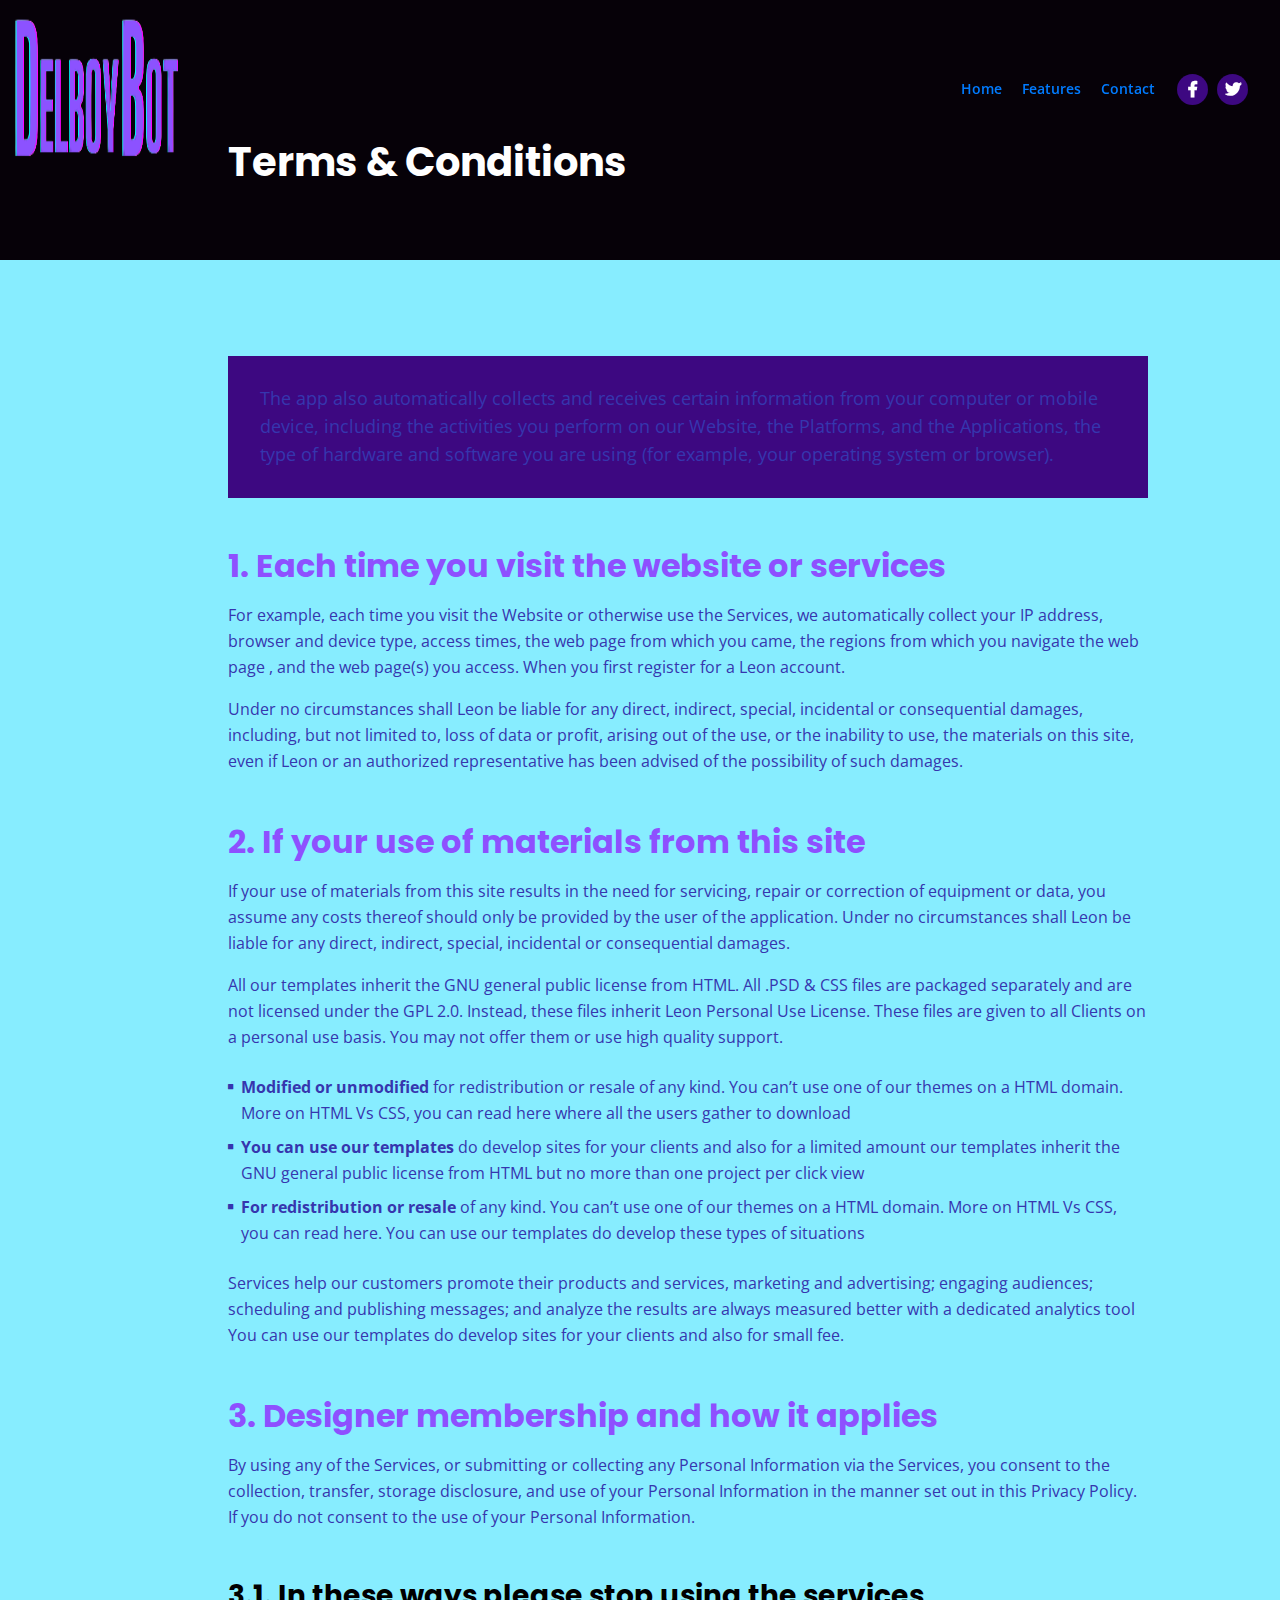
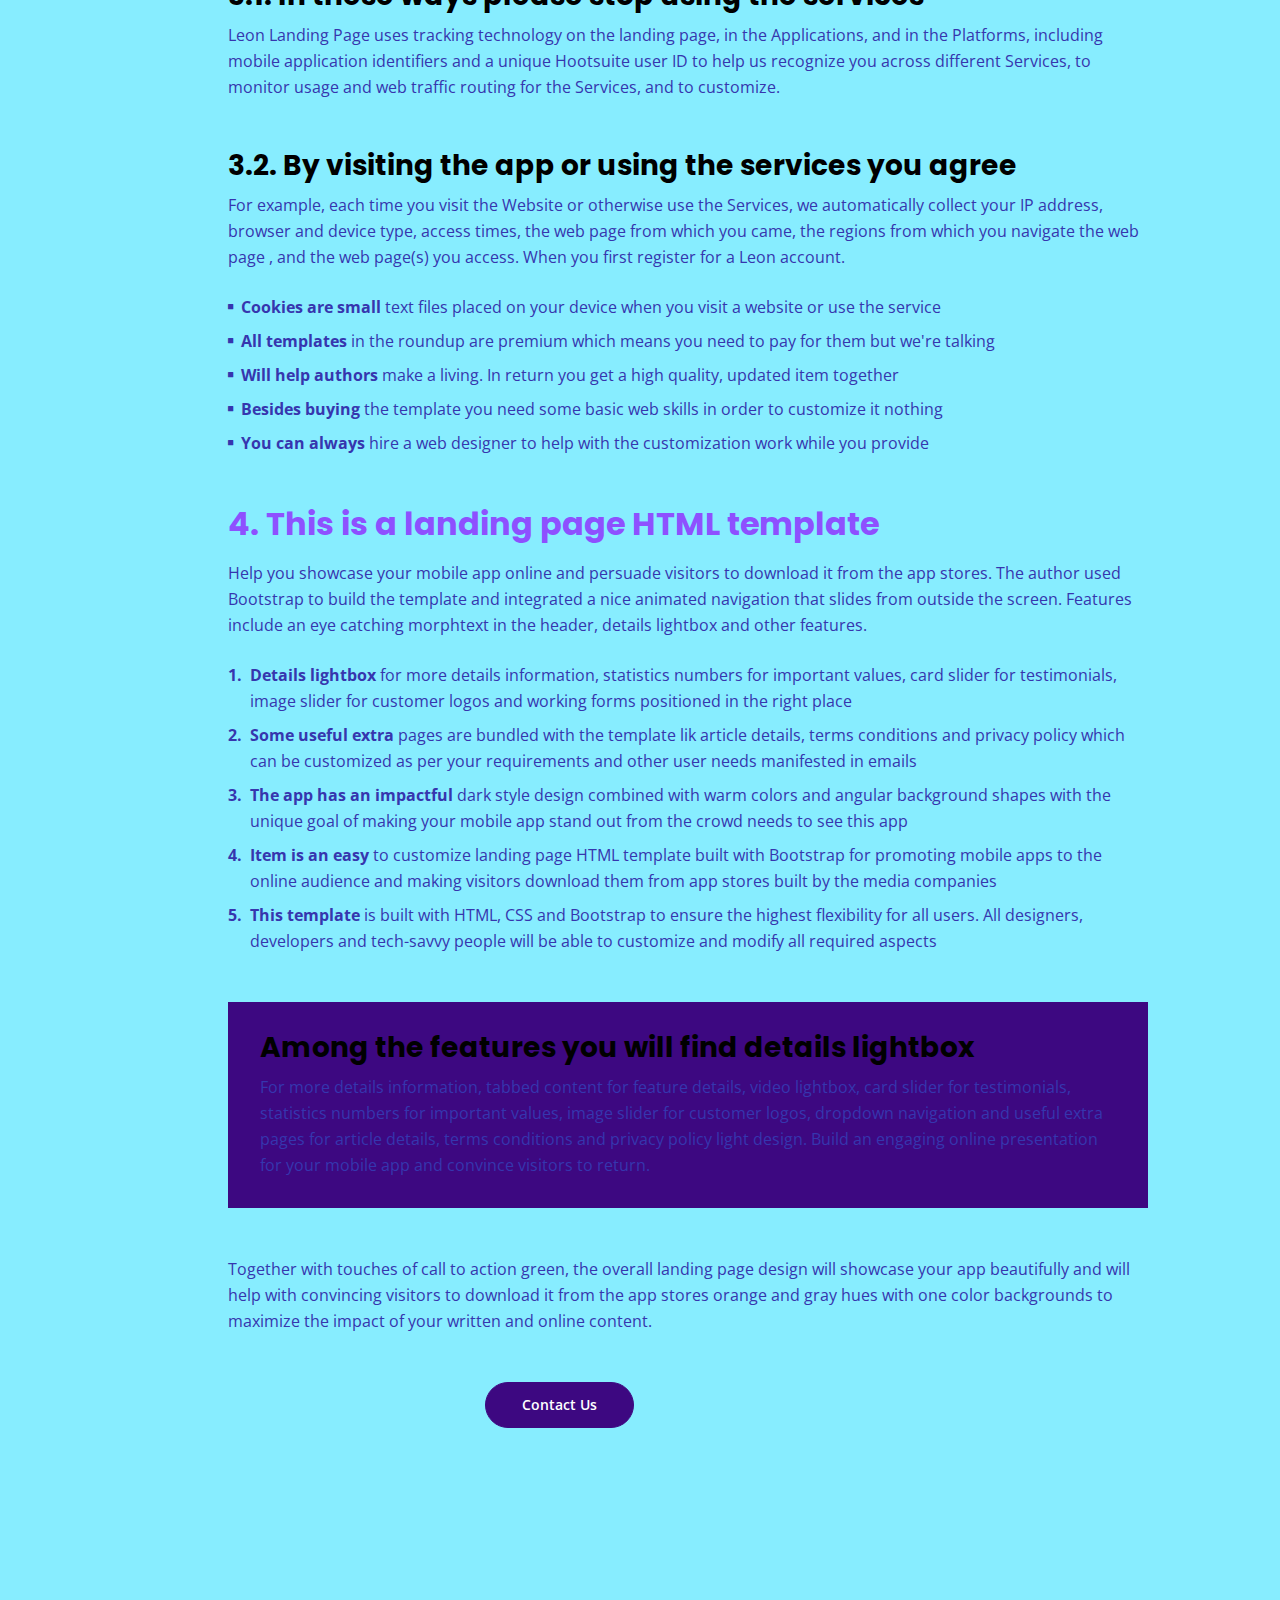
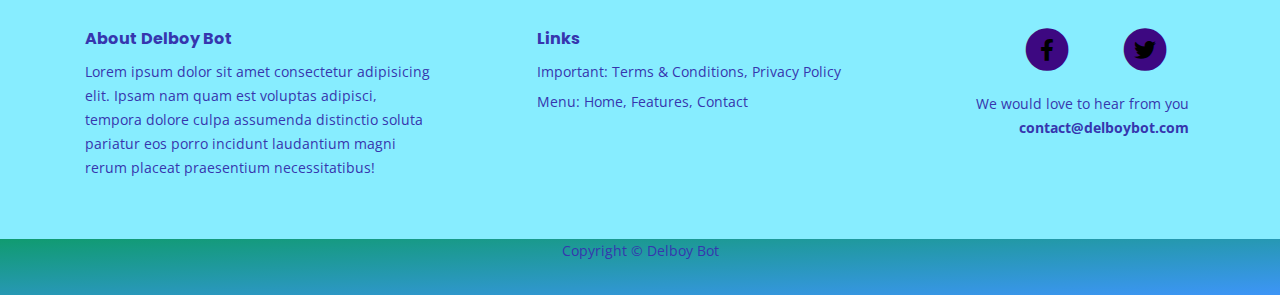
<file: terms.html>
<!DOCTYPE html>
<html lang="en">
<head>
    <meta charset="utf-8">
    <meta name="viewport" content="width=device-width, initial-scale=1, shrink-to-fit=no">
    
    <!-- SEO Meta Tags -->
    <meta name="description" content="Your description">
    <meta name="author" content="Your name">

    <!-- OG Meta Tags to improve the way the post looks when you share the page on Facebook, Twitter, LinkedIn -->
	<meta property="og:site_name" content="" /> <!-- website name -->
	<meta property="og:site" content="" /> <!-- website link -->
	<meta property="og:title" content=""/> <!-- title shown in the actual shared post -->
	<meta property="og:description" content="" /> <!-- description shown in the actual shared post -->
	<meta property="og:image" content="" /> <!-- image link, make sure it's jpg -->
	<meta property="og:url" content="" /> <!-- where do you want your post to link to -->
	<meta name="twitter:card" content="summary_large_image"> <!-- to have large image post format in Twitter -->

    <!-- Webpage Title -->
    <title>Terms & Conditions - Delboy Bot</title>
    
    <!-- Styles -->
    <link rel="preconnect" href="https://fonts.gstatic.com">
    <link href="https://fonts.googleapis.com/css2?family=Open+Sans:ital,wght@0,400;0,600;0,700;1,400&family=Poppins:wght@600&display=swap" rel="stylesheet">
    <link href="css/bootstrap.css" rel="stylesheet">
    <link href="css/fontawesome-all.css" rel="stylesheet">
    <link href="css/swiper.css" rel="stylesheet">
	<link href="css/magnific-popup.css" rel="stylesheet">
	<link href="css/styles.css" rel="stylesheet">
	
	<!-- Favicon  -->
    <link rel="icon" href="images/DELBOY_BOT_Favicon.png">
</head>
<body data-spy="scroll" data-target=".fixed-top">
    
    <!-- Navigation -->
    <nav class="navbar navbar-expand-lg fixed-top navbar-dark">
        <div class="container">
            
            <!-- Image Logo -->
            <a class="navbar-brand logo-image" href="index.html"><img src="images/DELBOY_BOT_Header.png" alt="alternative"></a>  

            <!-- Text Logo - Use this if you don't have a graphic logo -->

            <button class="navbar-toggler p-0 border-0" type="button" data-toggle="offcanvas">
                <span class="navbar-toggler-icon"></span>
            </button>

            <div class="navbar-collapse offcanvas-collapse" id="navbarsExampleDefault">
                <ul class="navbar-nav ml-auto">
                    <li class="nav-item">
                        <a class="nav-link page-scroll" href="index.html#header">Home <span class="sr-only">(current)</span></a>
                    </li>
                    <li class="nav-item">
                        <a class="nav-link page-scroll" href="index.html#features">Features</a>
                    </li>
                    <li class="nav-item">
                        <a class="nav-link page-scroll" href="index.html#contact">Contact</a>
                    </li>
                </ul>
                <span class="nav-item social-icons">
                    <span class="fa-stack">
                        <a href="#your-link">
                            <i class="fas fa-circle fa-stack-2x"></i>
                            <i class="fab fa-facebook-f fa-stack-1x"></i>
                        </a>
                    </span>
                    <span class="fa-stack">
                        <a href="#your-link">
                            <i class="fas fa-circle fa-stack-2x"></i>
                            <i class="fab fa-twitter fa-stack-1x"></i>
                        </a>
                    </span>
                </span>
            </div> <!-- end of navbar-collapse -->
        </div> <!-- end of container -->
    </nav> <!-- end of navbar -->
    <!-- end of navigation -->


    <!-- Header -->
    <header class="ex-header">
        <div class="container">
            <div class="row">
                <div class="col-xl-10 offset-xl-1">
                    <h1>Terms & Conditions</h1>
                </div> <!-- end of col -->
            </div> <!-- end of row -->
        </div> <!-- end of container -->
    </header> <!-- end of ex-header -->
    <!-- end of header -->


    <!-- Basic -->
    <div class="ex-basic-1 pt-5 pb-5">
        <div class="container">
            <div class="row">
                <div class="col-xl-10 offset-xl-1">
                    <div class="text-box mt-5 mb-5">
                        <p class="p-large">The app also automatically collects and receives certain information from your computer or mobile device, including the activities you perform on our Website, the Platforms, and the Applications, the type of hardware and software you are using (for example, your operating system or browser).</p>
                    </div> <!-- end of text-box -->

                    <h2 class="mb-3">1. Each time you visit the website or services</h2>
                    <p>For example, each time you visit the Website or otherwise use the Services, we automatically collect your IP address, browser and device type, access times, the web page from which you came, the regions from which you navigate the web page , and the web page(s) you access. When you first register for a Leon account.</p>
                    <p class="mb-5">Under no circumstances shall Leon be liable for any direct, indirect, special, incidental or consequential damages, including, but not limited to, loss of data or profit, arising out of the use, or the inability to use, the materials on this site, even if Leon or an authorized representative has been advised of the possibility of such damages.</p>

                    <h2 class="mb-3">2. If your use of materials from this site</h2>
                    <p>If your use of materials from this site results in the need for servicing, repair or correction of equipment or data, you assume any costs thereof should only be provided by the user of the application. Under no circumstances shall Leon be liable for any direct, indirect, special, incidental or consequential damages.</p>
                    <p class="mb-4">All our templates inherit the GNU general public license from HTML. All .PSD & CSS files are packaged separately and are not licensed under the GPL 2.0. Instead, these files inherit Leon Personal Use License. These files are given to all Clients on a personal use basis. You may not offer them or use high quality support.</p>
                    <ul class="list-unstyled li-space-lg mb-4">
                        <li class="media">
                            <i class="fas fa-square"></i>
                            <div class="media-body"><strong>Modified or unmodified</strong> for redistribution or resale of any kind. You can’t use one of our themes on a HTML domain. More on HTML Vs CSS, you can read here where all the users gather to download</div>
                        </li>
                        <li class="media">
                            <i class="fas fa-square"></i>
                            <div class="media-body"><strong>You can use our templates</strong>  do develop sites for your clients and also for a limited amount our templates inherit the GNU general public license from HTML but no more than one project per click view</div>
                        </li>
                        <li class="media">
                            <i class="fas fa-square"></i>
                            <div class="media-body"><strong>For redistribution or resale</strong> of any kind. You can’t use one of our themes on a HTML domain. More on HTML Vs CSS, you can read here. You can use our templates do develop these types of situations</div>
                        </li>
                    </ul>
                    <p class="mb-5">Services help our customers promote their products and services, marketing and advertising; engaging audiences; scheduling and publishing messages; and analyze the results are always measured better with a dedicated analytics tool You can use our templates do develop sites for your clients and also for small fee.</p>

                    <h2 class="mb-3">3. Designer membership and how it applies</h2>
                    <p class="mb-5">By using any of the Services, or submitting or collecting any Personal Information via the Services, you consent to the collection, transfer, storage disclosure, and use of your Personal Information in the manner set out in this Privacy Policy. If you do not consent to the use of your Personal Information.</p>
                    <h3>3.1. In these ways please stop using the services</h3>
                    <p class="mb-5">Leon Landing Page uses tracking technology on the landing page, in the Applications, and in the Platforms, including mobile application identifiers and a unique Hootsuite user ID to help us recognize you across different Services, to monitor usage and web traffic routing for the Services, and to customize.</p>
                    <h3>3.2. By visiting the app or using the services you agree</h3>
                    <p class="mb-4">For example, each time you visit the Website or otherwise use the Services, we automatically collect your IP address, browser and device type, access times, the web page from which you came, the regions from which you navigate the web page , and the web page(s) you access. When you first register for a Leon account.</p>
                    <ul class="list-unstyled li-space-lg mb-5">
                        <li class="media">
                            <i class="fas fa-square"></i>
                            <div class="media-body"><strong>Cookies are small</strong> text files placed on your device when you visit a website or use the service</div>
                        </li>
                        <li class="media">
                            <i class="fas fa-square"></i>
                            <div class="media-body"><strong>All templates</strong> in the roundup are premium which means you need to pay for them but we're talking</div>
                        </li>
                        <li class="media">
                            <i class="fas fa-square"></i>
                            <div class="media-body"><strong>Will help authors </strong> make a living. In return you get a high quality, updated item together</div>
                        </li>
                        <li class="media">
                            <i class="fas fa-square"></i>
                            <div class="media-body"><strong>Besides buying</strong> the template you need some basic web skills in order to customize it nothing</div>
                        </li>
                        <li class="media">
                            <i class="fas fa-square"></i>
                            <div class="media-body"><strong>You can always</strong> hire a web designer to help with the customization work while you provide</div>
                        </li>
                    </ul>
                    
                    <h2 class="mb-3">4. This is a landing page HTML template</h2>
                    <p class="mb-4">Help you showcase your mobile app online and persuade visitors to download it from the app stores. The author used Bootstrap to build the template and integrated a nice animated navigation that slides from outside the screen. Features include an eye catching morphtext in the header, details lightbox and other features.</p>
                    <ul class="list-unstyled li-space-lg mb-5">
                        <li class="media">
                            <strong>1.</strong>
                            <div class="media-body"><strong>Details lightbox</strong> for more details information, statistics numbers for important values, card slider for testimonials, image slider for customer logos and working forms positioned in the right place</div>
                        </li>
                        <li class="media">
                            <strong>2.</strong>
                            <div class="media-body"><strong>Some useful extra</strong> pages are bundled with the template lik article details, terms conditions and privacy policy which can be customized as per your requirements and other user needs manifested in emails</div>
                        </li>
                        <li class="media">
                            <strong>3.</strong>
                            <div class="media-body"><strong>The app has an impactful</strong> dark style design combined with warm colors and angular background shapes with the unique goal of making your mobile app stand out from the crowd needs to see this app</div>
                        </li>
                        <li class="media">
                            <strong>4.</strong>
                            <div class="media-body"><strong>Item is an easy</strong> to customize landing page HTML template built with Bootstrap for promoting mobile apps to the online audience and making visitors download them from app stores built by the media companies</div>
                        </li>
                        <li class="media">
                            <strong>5.</strong>
                            <div class="media-body"><strong>This template</strong> is built with HTML, CSS and Bootstrap to ensure the highest flexibility for all users. All designers, developers and tech-savvy people will be able to customize and modify all required aspects</div>
                        </li>
                    </ul>
                    
                    <div class="text-box mb-5">
                        <h3>Among the features you will find details lightbox</h3>
                        <p>For more details information, tabbed content for feature details, video lightbox, card slider for testimonials, statistics numbers for important values, image slider for customer logos, dropdown navigation and useful extra pages for article details, terms conditions and privacy policy light design. Build an engaging online presentation for your mobile app and convince visitors to return.</p>
                    </div> <!-- end of text-box -->
                    <p class="mb-5">Together with touches of call to action green, the overall landing page design will showcase your app beautifully and will help with convincing visitors to download it from the app stores orange and gray hues with one color backgrounds to maximize the impact of your written and online content.</p>
                    
                    <a class="btn-solid-reg mb-5" href="index.html#contact">Contact Us</a>
                </div> <!-- end of col -->
            </div> <!-- end of row -->
        </div> <!-- end of container -->
    </div> <!-- end of ex-basic-1 -->
    <!-- end of basic -->


    <!-- Footer -->
    <div class="footer">
        <div class="container">
            <div class="row">
                <div class="col-lg-12">
                    <div class="footer-col first">
                        <h6>About Delboy Bot</h6>
                        <p class="p-small">Lorem ipsum dolor sit amet consectetur adipisicing elit. Ipsam nam quam est voluptas adipisci, tempora dolore culpa assumenda distinctio soluta pariatur eos porro incidunt laudantium magni rerum placeat praesentium necessitatibus!</p>
                    </div> <!-- end of footer-col -->
                    <div class="footer-col second">
                        <h6>Links</h6>
                        <ul class="list-unstyled li-space-lg p-small">
                            <li>Important: <a href="terms.html">Terms & Conditions</a>, <a href="privacy.html">Privacy Policy</a></li>
                            <li>Menu: <a class="page-scroll" href="index.html#header">Home</a>, <a class="page-scroll" href="index.html#features">Features</a>, <a class="page-scroll" href="index.html#contact">Contact</a></li>
                        </ul>
                    </div> <!-- end of footer-col -->
                    <div class="footer-col third">
                        <span class="fa-stack">
                            <a href="#your-link">
                                <i class="fas fa-circle fa-stack-2x"></i>
                                <i class="fab fa-facebook-f fa-stack-1x"></i>
                            </a>
                        </span>
                        <span class="fa-stack">
                            <a href="#your-link">
                                <i class="fas fa-circle fa-stack-2x"></i>
                                <i class="fab fa-twitter fa-stack-1x"></i>
                            </a>
                        </span>
                        <p class="p-small">We would love to hear from you <a href="mailto:contact@delboybot.com"><strong>contact@delboybot.com</strong></a></p>
                    </div> <!-- end of footer-col -->
                </div> <!-- end of col -->
            </div> <!-- end of row -->
        </div> <!-- end of container -->
    </div> <!-- end of footer -->  
    <!-- end of footer -->


    <!-- Copyright -->
    <div class="copyright">
        <div class="container">
            <div class="row">
                <div class="col-lg-12">
                    <p class="p-small">Copyright © <a href="#your-link">Delboy Bot</a></p>
                </div> <!-- end of col -->
            </div> <!-- enf of row -->
        </div> <!-- end of container -->
    </div> <!-- end of copyright --> 
    <!-- end of copyright -->
    
    	
    <!-- Scripts -->
    <script src="js/jquery.min.js"></script> <!-- jQuery for Bootstrap's JavaScript plugins -->
    <script src="js/bootstrap.min.js"></script> <!-- Bootstrap framework -->
    <script src="js/jquery.easing.min.js"></script> <!-- jQuery Easing for smooth scrolling between anchors -->
    <script src="js/swiper.min.js"></script> <!-- Swiper for image and text sliders -->
    <script src="js/jquery.magnific-popup.js"></script> <!-- Magnific Popup for lightboxes -->
    <script src="js/scripts.js"></script> <!-- Custom scripts -->
</body>
</html>
</file>
<file: css/styles.css>
/* Description: Master CSS file */

/*****************************************
Table Of Contents:
- General Styles
- Navigation
- Header
- Details 1
- Details 2
- Details Lightbox
- Details 3
- Mission
- Strengths
- Projects
- About
- Invitation
- Contact
- Footer
- Copyright
- Back To Top Button 
- Extra Pages
- Media Queries
******************************************/

/*****************************************
Colors:
- Backgrounds, navbar - black #000000
- Backgrounds - light gray #f5f5f5
- Buttons, icons - red #c2337b
- Headings text - black #000000
- Body text - dark gray #6b747b
******************************************/


/**************************/
/*     General Styles     */
/**************************/
body,
html {
    width: 100%;
	height: 100%;
}

body, p {
	color: #3636ae;
	font: 400 1rem/1.625rem "Open Sans", sans-serif;
}

h1 {
	color: #000000;
	font-weight: 700;
	font-size: 2.5rem;
	line-height: 3.25rem;
	font-family: "Poppins"
}

h2 {
	color: #8e50ff;
	font-weight: 700;
	font-size: 2rem;
	line-height: 2.5rem;
	font-family: "Poppins"
}

h3 {
	color: #000000;
	font-weight: 700;
	font-size: 1.75rem;
	line-height: 2.25rem;
	font-family: "Poppins"
}

h4 {
	color: #000000;
	font-weight: 700;
	font-size: 1.5rem;
	line-height: 2rem;
	font-family: "Poppins"
}

h5 {
	color: #000000;
	font-weight: 700;
	font-size: 1.25rem;
	line-height: 1.625rem;
	font-family: "Poppins"
}

h6 {
	color: #000000;
	font-weight: 700;
	font-size: 1rem;
	line-height: 1.375rem;
	font-family: "Poppins"
}

.p-large {
	font-size: 1.125rem;
	line-height: 1.75rem;
}

.p-small {
	font-size: 0.875rem;
	line-height: 1.5rem;
}

.testimonial-text {
	font-style: italic;
}

.testimonial-author {
	font-weight: 700;
	font-size: 1rem;
	line-height: 1.5rem;
}

.li-space-lg li {
	margin-bottom: 0.5rem;
}

a {
	color: #6b747b;
	text-decoration: underline;
}

a:hover {
	color: #6b747b;
	text-decoration: underline;
}

.no-line {
	text-decoration: none;
}

.no-line:hover {
	text-decoration: none;
}

.red {
	color: #c2337b;
}

.bg-gray {
	background-color: #f5f5f5;
}

.hr-heading {
	display: block;
	width: 8rem;
	height: 2px;
	margin-top: 0.75rem;
	margin-bottom: 0.75rem;
	border: none;
	background-color: #c2337b;
}

.btn-solid-reg {
	display: inline-block;
	padding: 1.375rem 2.25rem 1.375rem 2.25rem;
	border: 1px solid #3d0881;
	border-radius: 32px;
	background-color: #3d0881;
	color: #ffffff;
	font-weight: 600;
	font-size: 0.875rem;
	line-height: 0;
	text-decoration: none;
	transition: all 0.2s;
	margin-left: 28%;
}

.btn-solid-reg:hover {
	background-color: transparent;
	color: #c2337b; /* needs to stay here because of the color property of a tag */
	text-decoration: none;
}

.btn-solid-lg {
	display: inline-block;
	padding: 1.625rem 2.625rem 1.625rem 2.625rem;
	border: 1px solid #3d0881;
	border-radius: 32px;
	background-color: #3d0881;
	color: #ffffff;
	font-weight: 600;
	font-size: 0.875rem;
	line-height: 0;
	text-decoration: none;
	transition: all 0.2s;
}

.btn-solid-lg:hover {
	background-color: transparent;
	color: #c2337b; /* needs to stay here because of the color property of a tag */
	text-decoration: none;
}

.btn-outline-reg {
	display: inline-block;
	padding: 1.375rem 2.25rem 1.375rem 2.25rem;
	border: 1px solid #000000;
	border-radius: 32px;
	background-color: transparent;
	color: #000000;
	font-weight: 600;
	font-size: 0.875rem;
	line-height: 0;
	text-decoration: none;
	transition: all 0.2s;
}

.btn-outline-reg:hover {
	background-color: #000000;
	color: #ffffff;
	text-decoration: none;
}

.btn-outline-lg {
	display: inline-block;
	padding: 1.625rem 2.625rem 1.625rem 2.625rem;
	border: 1px solid #000000;
	border-radius: 32px;
	background-color: transparent;
	color: #000000;
	font-weight: 600;
	font-size: 0.875rem;
	line-height: 0;
	text-decoration: none;
	transition: all 0.2s;
}

.btn-outline-lg:hover {
	background-color: #000000;
	color: #ffffff;
	text-decoration: none;
}

.btn-outline-sm {
	display: inline-block;
	padding: 1rem 1.5rem 1rem 1.5rem;
	border: 1px solid #000000;
	border-radius: 32px;
	background-color: transparent;
	color: #000000;
	font-weight: 600;
	font-size: 0.875rem;
	line-height: 0;
	text-decoration: none;
	transition: all 0.2s;
}

.btn-outline-sm:hover {
	background-color: #000000;
	color: #ffffff;
	text-decoration: none;
}

.form-group {
	position: relative;
	margin-bottom: 1.25rem;
}

.label-control {
	position: absolute;
	top: 0.875rem;
	left: 1.5rem;
	color: #7d838a;
	opacity: 1;
	font-size: 0.875rem;
	line-height: 1.375rem;
	cursor: text;
	transition: all 0.2s ease;
}

.form-control-input:focus + .label-control,
.form-control-input.notEmpty + .label-control,
.form-control-textarea:focus + .label-control,
.form-control-textarea.notEmpty + .label-control {
	top: 0.125rem;
	color: #6b747b;
	opacity: 1;
	font-size: 0.75rem;
	font-weight: 700;
}

.form-control-input,
.form-control-select {
	display: block; /* needed for proper display of the label in Firefox, IE, Edge */
	width: 100%;
	padding-top: 1.125rem;
	padding-bottom: 0.125rem;
	padding-left: 1.5rem;
	border: 1px solid #cbcbd1;
	background-color: #ffffff;
	color: #6b747b;
	font-size: 0.875rem;
	line-height: 1.875rem;
	transition: all 0.2s;
	-webkit-appearance: none; /* removes inner shadow on form inputs on ios safari */
}

.form-control-select {
	padding-top: 0.5rem;
	padding-bottom: 0.5rem;
	height: 3.25rem;
	color: #7d838a;
}

select {
    /* you should keep these first rules in place to maintain cross-browser behavior */
    -webkit-appearance: none;
	-moz-appearance: none;
	-ms-appearance: none;
    -o-appearance: none;
    appearance: none;
    background-image: url('../images/down-arrow.png');
    background-position: 96% 50%;
    background-repeat: no-repeat;
    outline: none;
}

.form-control-textarea {
	display: block; /* used to eliminate a bottom gap difference between Chrome and IE/FF */
	width: 100%;
	height: 14rem; /* used instead of html rows to normalize height between Chrome and IE/FF */
	padding-top: 1.5rem;
	padding-left: 1.3125rem;
	border: 1px solid #cbcbd1;
	background-color: #ffffff;
	color: #6b747b;
	font-size: 0.875rem;
	line-height: 1.5rem;
	transition: all 0.2s;
}

.form-control-input:focus,
.form-control-select:focus,
.form-control-textarea:focus {
	border: 1px solid #a1a1a1;
	outline: none; /* Removes blue border on focus */
}

.form-control-input:hover,
.form-control-select:hover,
.form-control-textarea:hover {
	border: 1px solid #a1a1a1;
}

.checkbox {
	font-size: 0.75rem;
	line-height: 1.25rem;
}

input[type='checkbox'] {
	vertical-align: -10%;
	margin-right: 0.5rem;
}

.form-control-submit-button {
	display: inline-block;
	width: 100%;
	height: 3.25rem;
	border: 1px solid #3d0881;
	border-radius: 32px;
	background-color: #3d0881;
	color: #ffffff;
	font-weight: 600;
	font-size: 0.875rem;
	line-height: 0;
	cursor: pointer;
	transition: all 0.2s;
}

.form-control-submit-button:hover {
	border: 1px solid #000000;
	background-color: transparent;
	color: #000000;
}

/* Fade-move Animation For Details Lightbox - Magnific Popup */
/* at start */
.my-mfp-slide-bottom .zoom-anim-dialog {
	opacity: 0;
	transition: all 0.2s ease-out;
	-webkit-transform: translateY(-1.25rem) perspective(37.5rem) rotateX(10deg);
	-ms-transform: translateY(-1.25rem) perspective(37.5rem) rotateX(10deg);
	transform: translateY(-1.25rem) perspective(37.5rem) rotateX(10deg);
}

/* animate in */
.my-mfp-slide-bottom.mfp-ready .zoom-anim-dialog {
	opacity: 1;
	-webkit-transform: translateY(0) perspective(37.5rem) rotateX(0); 
	-ms-transform: translateY(0) perspective(37.5rem) rotateX(0); 
	transform: translateY(0) perspective(37.5rem) rotateX(0); 
}

/* animate out */
.my-mfp-slide-bottom.mfp-removing .zoom-anim-dialog {
	opacity: 0;
	-webkit-transform: translateY(-0.625rem) perspective(37.5rem) rotateX(10deg); 
	-ms-transform: translateY(-0.625rem) perspective(37.5rem) rotateX(10deg); 
	transform: translateY(-0.625rem) perspective(37.5rem) rotateX(10deg); 
}

/* dark overlay, start state */
.my-mfp-slide-bottom.mfp-bg {
	opacity: 0;
	transition: opacity 0.2s ease-out;
}

/* animate in */
.my-mfp-slide-bottom.mfp-ready.mfp-bg {
	opacity: 0.8;
}
/* animate out */
.my-mfp-slide-bottom.mfp-removing.mfp-bg {
	opacity: 0;
}
/* end of fade-move animation for details lightbox - magnific popup */


/**********************/
/*     Navigation     */
/**********************/
.navbar {
	background: linear-gradient(to right bottom, rgb(16 155 112), rgb(61 149 247));
	font-weight: 600;
	font-size: 0.875rem;
	line-height: 0.875rem;
	box-shadow: 0 1px 6px 0 rgba(0, 0, 0, 0.025);
}

.navbar .navbar-brand {
	padding-top: 0.25rem;
	padding-bottom: 0.25rem;
}

.navbar .logo-image img {
	margin: -21px;
    width: 170px;
	height: 156px;
}

.navbar .logo-text {
	color: #ffffff;
	font-weight: 700;
	font-size: 1.875rem;
	line-height: 1rem;
	text-decoration: none;
}

.offcanvas-collapse {
	position: fixed;
	top: 3.25rem; /* adjusts the height between the top of the page and the offcanvas menu */
	bottom: 0;
	left: 100%;
	width: 100%;
	padding-right: 1rem;
	padding-left: 1rem;
	overflow-y: auto;
	visibility: hidden;
	background-color: #000000;
	transition: visibility .3s ease-in-out, -webkit-transform .3s ease-in-out;
	transition: transform .3s ease-in-out, visibility .3s ease-in-out;
	transition: transform .3s ease-in-out, visibility .3s ease-in-out, -webkit-transform .3s ease-in-out;
}

.offcanvas-collapse.open {
	visibility: visible;
	-webkit-transform: translateX(-100%);
	transform: translateX(-100%);
}

.navbar .navbar-nav {
	margin-top: 0.75rem;
	margin-bottom: 0.5rem;
}

.navbar .nav-item .nav-link {
	padding-top: 0.625rem;
	padding-bottom: 0.625rem;
	color: #007bff;;
	text-decoration: none;
	transition: all 0.2s ease;
}

.navbar .nav-item.dropdown.show .nav-link,
.navbar .nav-item .nav-link:hover,
.navbar .nav-item .nav-link.active {
	color: #000000;
}

/* Dropdown Menu */
.navbar .dropdown .dropdown-menu {
	animation: fadeDropdown 0.2s; /* required for the fade animation */
}

@keyframes fadeDropdown {
    0% {
        opacity: 0;
    }

    100% {
        opacity: 1;
	}
}

.navbar .dropdown-menu {
	margin-top: 0.5rem;
	margin-bottom: 0.5rem;
	border: none;
	background-color: #ffffff;
}

.navbar .dropdown-item {
	padding-top: 0.5rem;
	padding-bottom: 0.5rem;
	color: #007bff;
	font-weight: 600;
	font-size: 0.875rem;
	line-height: 0.875rem;
	text-decoration: none;
}

.navbar .dropdown-item:hover {
	background-color: #001affaf;
	color: #ffff;
}

.navbar .dropdown-divider {
	width: 100%;
	height: 1px;
	margin: 0.5rem auto 0.5rem auto;
	border: none;
	background-color: #505050;
}
/* end of dropdown menu */

.navbar .fa-stack {
	width: 2em;
	margin-right: 0.25rem;
	font-size: 1rem;
}

.navbar .fa-stack-2x {
	color: #c2337b;
	transition: all 0.2s ease;
}

.navbar .fa-stack-1x {
	color: #ffffff;
	transition: all 0.2s ease;
}

.navbar .fa-stack:hover .fa-stack-2x {
	color: #ffffff;
}

.navbar .fa-stack:hover .fa-stack-1x {
	color: #c2337b;
}

.navbar .navbar-toggler {
	padding: 0;
	border: none;
	font-size: 1.25rem;
}

hr {
	border: 10px solid green;
	border-radius: 5px;
  }


/*****************/
/*    Header     */
/*****************/
.header {
	padding-top: 7rem;
	background: rgb(255, 255, 255);
	background-size: cover;
	text-align: center;
}

.header .image-container {
	margin-bottom: 2.75rem;
}

.header .text-container {
	margin-bottom: 7rem;
	text-align: center;
}

.header h3 {
	margin-bottom: 2rem;
	color: #3636ae;
}

.header h1 {
	margin-bottom: 2rem;
	color: #ffffff;
}


@keyframes scale-up-center{0%{transform:scale(.5)}100%{transform:scale(1)}}

.scale-up-center{animation:scale-up-center .4s cubic-bezier(.39,.575,.565,1.000) both}

.header .btn-solid-lg:hover {
	border: 1px solid #ffffff;
	color: #ffffff;
}

.header .services {
	padding-top: 5.5rem;
	padding-bottom: 0.375rem;
	background: linear-gradient(to right bottom, rgb(16 155 112), rgb(61 149 247));

}
.header .services-buy {
	padding-top: 2.5rem;
	padding-bottom: 0.375rem;
	background: linear-gradient(to right bottom, rgb(16 155 112), rgb(61 149 247));

}

.header .services-purchase {
	padding-top: 10rem;
	padding-bottom: 0.375rem;

}
#scan {
	margin-left: 0%;
}

#nvidia {
	margin-left: -20%;
}

.header .card {
	margin-bottom: 4rem;
	border: 0;
	background-color: transparent;
}

.header .card-scan {
	margin-bottom: 4rem;
	margin-left: 1%;
	border: 0;
	background-color: transparent;
}

.header .card .fas {
	margin-bottom: 1.75rem;
	color: #ffffff;
	font-size: 4rem;
}

.header .card-body {
	padding: 0;
}

.header .card h5 {
	margin-bottom: 0.5rem;
	color: #ffffff;
}

.header .card .card-text {
	color: #ffffff;
}


/*********************/
/*     Details 1     */
/*********************/
.basic-1 {
	padding-top: 8.5rem;
	padding-bottom: 10rem;
}

.basic-1 .text-container {
	margin-bottom: 4rem;
}

.basic-1 .hr-heading {
	display: inline-block;
	margin-top: 0.25rem;
	margin-bottom: 1.375rem;
}

.basic-1 .list-unstyled .fas {
	font-size: 0.375rem;
	line-height: 1.625rem;
}

.basic-1 .list-unstyled .media-body {
	margin-left: 0.5rem;
}


/*********************/
/*     Details 2     */
/*********************/
.basic-2 .image-area {
	margin-right: auto;
	margin-left: auto;
}

.basic-2 .text-area {
	width: 100%;
	padding: 3.5rem 1rem 4rem 1rem;
}

.basic-2 .text-container {
	max-width: 510px;
	margin-right: auto;
	margin-left: auto;
}

.basic-2 .hr-heading {
	display: inline-block;
	margin-top: 0.25rem;
	margin-bottom: 1rem;
}

.basic-2 p {
	margin-bottom: 1.375rem;
}


/****************************/
/*     Details Lightbox     */
/****************************/

.row {
    justify-content: center;
	margin-top: 0%;
}

.lightbox-basic {
	position: relative;
	max-width: 1000px;
	margin: 2.5rem auto;
	padding: 3rem 1rem;
	background-color: #ffffff;
	text-align: justify;
}

.lightbox-basic .image-container {
	margin-bottom: 3rem;
	text-align: center;
}

.lightbox-basic h3 {
	margin-bottom: 0.5rem;
}

.lightbox-basic hr {
	width: 44px;
	height: 2px;
	margin-top: 0.125rem;
	margin-bottom: 1rem;
	margin-left: 0;
	border: none;
	background-color: #c2337b;
}

.lightbox-basic h4 {
	margin-top: 1.75rem;
	margin-bottom: 0.625rem;
}

.lightbox-basic .list-unstyled {
	margin-bottom: 1.5rem;
}

.lightbox-basic .list-unstyled .fas {
	color: #c2337b;
	font-size: 0.875rem;
	line-height: 1.75rem;
}

.lightbox-basic .list-unstyled .media-body {
	margin-left: 0.625rem;
}

.lightbox-basic .list-unstyled {
	margin-bottom: 1.5rem;
}

/* Action Button */
.lightbox-basic .btn-solid-reg.mfp-close {
	position: relative;
	width: auto;
	height: auto;
	color: #ffffff;
	opacity: 1;
	font-family: "Open Sans";
}

.lightbox-basic .btn-solid-reg.mfp-close:hover {
	color: #c2337b;
}
/* end of action Button */

/* Back Button */
.lightbox-basic .btn-outline-reg.mfp-close.as-button {
	position: relative;
	display: inline-block;
	width: auto;
	height: auto;
	margin-left: 0.375rem;
	padding: 1.375rem 2.25rem 1.375rem 2.25rem;
	border: 1px solid #000000;
	color: #000000;
	opacity: 1;
	font-family: "Open Sans";
}

.lightbox-basic .btn-outline-reg.mfp-close.as-button:hover {
	color: #ffffff;
}
/* end of back button */

/* Close X Button */
.lightbox-basic button.mfp-close.x-button {
	position: absolute;
	top: -2px;
	right: -2px;
	width: 44px;
	height: 44px;
	color: #555555;
}
/* end of close x button */


/*********************/
/*     Details 3     */
/*********************/
.basic-3 {
	padding-top: 10rem;
	padding-bottom: 10rem;
}

.basic-3 .text-container {
	margin-bottom: 4rem;
}

.basic-3 .hr-heading {
	display: inline-block;
	margin-top: 0.25rem;
	margin-bottom: 1.375rem;
}

.basic-3 .list-unstyled .fas {
	font-size: 0.375rem;
	line-height: 1.625rem;
}

.basic-3 .list-unstyled .media-body {
	margin-left: 0.5rem;
}


/*******************/
/*     Mission     */
/*******************/
.basic-4 {
	padding-top: 9rem;
	padding-bottom: 9rem;
	background: linear-gradient(rgba(0, 0, 0, 0.3), rgba(0, 0, 0, 0.3)), url('../images/mission-background.jpg') center center no-repeat;
	background-size: cover;
	text-align: center;
}

.basic-4 .text-container {
	margin-right: 1rem;
	margin-left: 1rem;
	padding: 1.5rem;
	background-color: #ffffff;
}

.basic-4 h4 {
	margin-bottom: 0;
}


/*********************/
/*     Strengths     */
/*********************/
.basic-5 {
	padding-top: 10rem;
	padding-bottom: 2rem;
}

.basic-5 .list-unstyled .media {
	margin-bottom: 4rem;
}

.basic-5 .media .bullet {
	color: #e0d8d8;
	font-weight: 600;
	font-size: 3rem;
	line-height: 2.625rem;
	font-family: "Poppins";
}

.basic-5 .media-body {
	margin-left: 0.625rem;
}


/********************/
/*     Projects     */
/********************/
.slider-1 {
	padding-top: 3rem;
	padding-bottom: 6rem;
}

.slider-1 .slider-container {
	position: relative;
}

.slider-1 .swiper-container {
	position: static;
	width: 86%;
}

.slider-1 .swiper-button-prev,
.slider-1 .swiper-button-next {
	width: 18px;
}

.slider-1 .swiper-button-prev:focus,
.slider-1 .swiper-button-next:focus {
	/* even if you can't see it chrome you can see it on mobile device */
	outline: none;
}

.slider-1 .swiper-button-prev {
	left: -10px;
	background-image: url("data:image/svg+xml;charset=utf-8,%3Csvg%20xmlns%3D'http%3A%2F%2Fwww.w3.org%2F2000%2Fsvg'%20viewBox%3D'0%200%2028%2044'%3E%3Cpath%20d%3D'M0%2C22L22%2C0l2.1%2C2.1L4.2%2C22l19.9%2C19.9L22%2C44L0%2C22L0%2C22L0%2C22z'%20fill%3D'%23505c67'%2F%3E%3C%2Fsvg%3E");
	background-size: 18px 28px;
}

.slider-1 .swiper-button-next {
	right: -10px;
	background-image: url("data:image/svg+xml;charset=utf-8,%3Csvg%20xmlns%3D'http%3A%2F%2Fwww.w3.org%2F2000%2Fsvg'%20viewBox%3D'0%200%2028%2044'%3E%3Cpath%20d%3D'M27%2C22L27%2C22L5%2C44l-2.1-2.1L22.8%2C22L2.9%2C2.1L5%2C0L27%2C22L27%2C22z'%20fill%3D'%23505c67'%2F%3E%3C%2Fsvg%3E");
	background-size: 18px 28px;
}

.slider-1 .image-container {
	margin-bottom: 3rem;
}

.slider-1 h3 {
	margin-bottom: 1rem;
}

.slider-1 .testimonial-author {
	color: #000000;
}


/*****************/
/*     About     */
/*****************/
.basic-6 {
	padding-top: 5rem;
	padding-bottom: 10rem;
}

.basic-6 .text-container {
	padding: 2.5rem 1.5rem 1.5rem 1.5rem;
}

.basic-6 .list-unstyled .fas {
	font-size: 0.375rem;
	line-height: 1.625rem;
}

.basic-6 .list-unstyled .media-body {
	margin-left: 0.5rem;
}


/**********************/
/*     Invitation     */
/**********************/
.basic-7 {
	padding-top: 4rem;
	padding-bottom: 4rem;
	background: linear-gradient(to right bottom, rgb(16 155 112), rgb(61 149 247));
	text-align: center;
	margin-top: 10%;
}

.basic-7 h4 {
	margin-bottom: 1.75rem;
	color: #ffffff;
}

.basic-7 .btn-solid-lg {
	border-color: #ffffff;
	background-color: #ffffff;
	color: #3d0881;
}

.basic-7 .btn-solid-lg:hover {
	background-color: transparent;
	color: #ffffff;
}


/*******************/
/*     Contact     */
/*******************/
.form-1 {
	padding-top: 9.5rem;
	padding-bottom: 8.5rem;
	background: linear-gradient(rgba(0, 0, 0, 0.8), rgba(0, 0, 0, 0.8)), url('../images/contact-background.jpg') center center no-repeat;
	background-size: cover;
}

.form-1 h2 {
	margin-bottom: 0.75rem;
}

.form-1 h2,
.form-1 .p-heading,
.form-1 .list-unstyled {
	color: #dad5d5;
	text-align: center;
}

.form-1 a {
	color: #dad5d5;
}

.form-1 .p-heading {
	margin-bottom: 0.25rem;
}

.form-1 .list-unstyled {
	margin-bottom: 3.5rem;
}

.form-1 .form-control-input:focus + .label-control,
.form-1 .form-control-input.notEmpty + .label-control {
	color: #dad5d5;
}

.form-1 .label-control {
	color: #dad5d5;
}

.form-1 .form-control-input {
	border: 1px solid #585757;
	background-color: #3a3939;
	color: #dad5d5;
}

.form-1 .form-control-input:hover {
	border-color: #817e7e;
}

.form-1 .form-control-submit-button:hover {
	border: 1px solid #ffffff;
	color: #ffffff;
}


/******************/
/*     Footer     */
/******************/
.footer {
	padding-top: 6.5rem;
	padding-bottom: 2rem;
	background-color: rgb(135, 237, 255);
	height : 35%;
}

.footer a {
	text-decoration: none;
}

.footer .footer-col {
	margin-bottom: 3rem;
}

.footer h6 {
	margin-bottom: 0.625rem;
	color: #3636ae;
}

.footer p,
.footer a,
.footer ul {
	color: #3636ae;
}

.footer .li-space-lg li {
	margin-bottom: 0.375rem;
}

.footer .footer-col.third .fa-stack {
	width: 4em;
	margin-bottom: 1.25rem;
	margin-right: 0.375rem;
	font-size: 1.375rem;
}

.footer .footer-col.third .fa-stack .fa-stack-2x {
	color: #adaeb3;
	transition: all 0.2s ease;
}

.footer .footer-col.third .fa-stack .fa-stack-1x {
    color: #000000;
	transition: all 0.2s ease;
}

.footer .footer-col.third .fa-stack:hover .fa-stack-2x {
    color: #c2337b;
}

.footer .footer-col.third .fa-stack:hover .fa-stack-1x {
	color: #ffffff;
}


/*********************/
/*     Copyright     */
/*********************/



.copyright {
	padding-bottom: 1rem;
	background: linear-gradient(to right bottom, rgb(16 155 112), rgb(61 149 247));
	text-align: center;
}

.copyright p,
.copyright a {
	color: #3636ae;
	text-decoration: none;
}


/******************************/
/*     Back To Top Button     */
/******************************/
a.back-to-top {
	position: fixed;
	z-index: 999;
	right: 12px;
	bottom: 12px;
	display: none;
	width: 42px;
	height: 42px;
	border-radius: 30px;
	background: #3a424d url("../images/up-arrow.png") no-repeat center 47%;
	background-size: 18px 18px;
	text-indent: -9999px;
}

a:hover.back-to-top {
	background-color: #c2337b;
}


/***********************/
/*     Extra Pages     */
/***********************/
.ex-header {
	padding-top: 8.5rem;
	padding-bottom: 4rem;
	background-color: #060108;
}

.ex-header h1 {
	color: #ffffff;
}

.ex-basic-1 .list-unstyled .fas {
	font-size: 0.375rem;
	line-height: 1.625rem;
}

.ex-basic-1 .list-unstyled .media-body {
	margin-left: 0.5rem;
}

.ex-basic-1 .text-box {
	padding: 1.25rem 1.25rem 0.5rem 1.25rem;
	background-color: #3d0881;
}

.ex-cards-1 .card {
	border: none;
	background-color: transparent;
}

.ex-cards-1 .card .fa-stack {
	width: 2em;
	font-size: 1.125rem;
}

.ex-cards-1 .card .fa-stack-2x {
	color: #c2337b;
}

.ex-cards-1 .card .fa-stack-1x {
	color: #ffffff;
	font-weight: 700;
	line-height: 2.125rem;
}

.ex-cards-1 .card .list-unstyled .media-body {
	margin-left: 0.75rem;
}

.ex-cards-1 .card .list-unstyled .media-body h5 {
	margin-top: 0.125rem;
	margin-bottom: 0.375rem;
}


/*************************/
/*     Media Queries     */
/*************************/	
/* Min-width 768px */
@media (min-width: 768px) {

	/* Header */
	.header {
		padding-top: 10rem;
	}

	.header .text-container {
		margin-bottom: 9rem;
	}
	/* end of header */


	/* Details 2 */
	.basic-2 .text-container {
		max-width: 690px;
	}
	/* end of details 2 */


	/* Contact */
	.form-1 form {
		width: 500px;
		margin-right: auto;
		margin-left: auto;
	}

	.form-1 .list-unstyled li {
		display: inline-block;
		margin-right: 1rem;
	}
	/* end of contact */


	/* Extra Pages */
	.ex-basic-1 .text-box {
		padding: 1.75rem 2rem 0.875rem 2rem;
	}
	/* end of extra pages */
}
/* end of min-width 768px */


/* Min-width 992px */
@media (min-width: 992px) {
	
	/* General Styles */
	.h2-heading {
		width: 35.25rem;
		margin-right: auto;
		margin-left: auto;
	}

	.p-heading {
		width: 46rem;
		margin-right: auto;
		margin-left: auto;
	}
	/* end of general styles */


	/* Navigation */
	.navbar {
		padding-top: 1.75rem;
		background : transparent;
		box-shadow: none;
		transition: all 0.2s;
	}

	.navbar.top-nav-collapse {
		padding-top: 0.5rem;
		padding-bottom: 0.5rem;
		background-color: #74f7e500;
		box-shadow: 0 3px 6px 0 rgba(0, 0, 0, 0.025);
	}

	.offcanvas-collapse {
		position: static;
		top: auto;
		bottom: auto;
		left: auto;
		width: auto;
		padding-right: 0;
		padding-left: 0;
		background-color: transparent;
		overflow-y: visible;
		visibility: visible;
	}

	.offcanvas-collapse.open {
		-webkit-transform: none;
		transform: none;
	}

	.navbar .navbar-nav {
		margin-top: 0;
		margin-bottom: 0;
	}
	
	.navbar .nav-item .nav-link {
		padding-right: 0.625rem;
		padding-left: 0.625rem;
	}

	.navbar .dropdown-menu {
		margin-top: 0.25rem;
		box-shadow: 0 3px 3px 1px rgba(0, 0, 0, 0.08);
	}

	.navbar .dropdown-divider {
		width: 90%;
	}

	.navbar .social-icons {
		margin-left: 0.5rem;
	}
	
	.navbar .fa-stack {
		margin-right: 0;
		margin-left: 0.25rem;
	}
	/* end of navigation */


	/* Header */
	.header {
		padding-top: 14rem;
		text-align: left;
	}

	.header .image-container {
		margin-bottom: 0;
	}

	.header .text-container {
		margin-bottom: 11rem;
	}

	.header .services {
		text-align: center;
	}

	.header .card {
		display: inline-block;
		width: 290px;
		vertical-align: top;
	}

	.header .card:nth-of-type(3n+2) {
		margin-right: 1.5rem;
		margin-left: 1.5rem;
	}
	/* end of header */


	/* Details 1 */
	.basic-1 .text-container {
		margin-bottom: 0;
	}
	/* end of details 1 */


	/* Details Lightbox */
	.lightbox-basic {
		padding: 3rem 3rem;
	}

	.lightbox-basic .image-container {
		margin-bottom: 0;
		text-align: left;
	}
	/* end of details lightbox */


	/* Details 3 */
	.basic-3 .text-container {
		margin-bottom: 0;
	}
	/* end of details 3 */


	/* Projects */
	.slider-1 .swiper-container {
		width: 98%;
	}

	.slider-1 .image-container {
		margin-bottom: 0;
	}
	
	.slider-1 .swiper-button-prev {
		left: -22px;
	}
	
	.slider-1 .swiper-button-next {
		right: -22px;
	}
	/* end of projects */


	/* About */
	.basic-6 .text-container {
		padding: 2.75rem 2.75rem 2rem 2.75rem;
	}
	/* end of about */


	/* Invitation */
	.basic-7 h4 {
		width: 830px;
		margin-right: auto;
		margin-left: auto;
	}
	/* end of invitation */


	/* Footer */
	.footer .footer-col {
		margin-bottom: 2rem;
	}

	.footer .footer-col.first {
		display: inline-block;
		width: 320px;
		margin-right: 1.75rem;
		vertical-align: top;
	}
	
	.footer .footer-col.second {
		display: inline-block;
		width: 320px;
		margin-right: 1.75rem;
		vertical-align: top;
	}
	
	.footer .footer-col.third {
		display: inline-block;
		width: 224px;
		text-align: right;
		vertical-align: top;
	}

	.footer .footer-col.third .fa-stack {
		margin-right: 0;
		margin-left: 0.375rem;
	}
	/* end of footer */


	/* Extra Pages */
	.ex-cards-1 .card {
		display: inline-block;
		width: 296px;
		vertical-align: top;
	}

	.ex-cards-1 .card:nth-of-type(3n+2) {
		margin-right: 1rem;
		margin-left: 1rem;
	}
	/* end of extra pages */
}
/* end of min-width 992px */


/* Min-width 1200px */
@media (min-width: 1200px) {

	/* Navigation */
	.navbar .container {
		max-width: 1430px;
	}
	/* end of navigation */


	/* Header */
	.header {
		position: relative;
		padding-top: 9.5rem;
		padding-bottom: 26rem;
	}

	.header .text-container {
		margin-top: 12rem;
		margin-bottom: 0;
		margin-left: 4rem;
	}

	.header .services {
		position: absolute;
		right: 0;
		bottom: 0rem;
		left: 0;
		width: 1050px;
		margin-right: auto;
		margin-left: auto;
	}

	.header .card {
		width: 440px;
	}

	.header .card:nth-of-type(3n+2) {
		margin-right: 3.5rem;
		margin-left: 3.5rem;
	}
	/* end of header */


	/* Details 1 */
	.basic-1 {
		padding-top: 10rem;
		padding-bottom: 5rem;
	}

	.basic-1 .text-container {
		margin-top: 3.5rem;
		margin-right: 4rem;
	}

	.basic-1 .image-container {
		margin-left: 1.5rem;
	}
	/* end of details 1 */


	/* Details 2 */
	.basic-2 .image-area {
		position: relative;
		width: 53%;
		text-align: right;
	}

	.basic-2 .image-container {
		position: absolute;
		right: 0;
		bottom: -2rem;
		max-width: 605px;
	}
	
	.basic-2 .text-area {
		width: 47%;
	}

	.basic-2 .text-container {
		width: 424px;
		margin-left: 4.5rem;
		margin-right: auto;
	}
	/* end of details 2 */


	/* Details Lightbox */
	.lightbox-basic .image-container {
		margin-right: 1.5rem;
	}
	/* end of details lightbox */


	/* Details 3 */
	.basic-3 {
		padding-top: 12.5rem;
	}

	.basic-3 .text-container {
		margin-top: 3.5rem;
		margin-right: 4rem;
	}

	.basic-3 .image-container {
		margin-left: 1.5rem;
	}
	/* end of details 3 */


	/* Mission */
	.basic-4 {
		position: relative;
		height: 800px;
		padding: 0;
	}

	.basic-4 .text-container {
		position: absolute;
		right: 0;
		bottom: -6rem;
		left: 0;
		width: 1110px;
		margin-right: auto;
		margin-left: auto;
		padding: 5rem 0;
	}

	.basic-4 h4 {
		width: 800px;
		margin-right: auto;
		margin-left: auto;
	}
	/* end of mission */


	/* Strengths */
	.basic-5 {
		padding-top: 11rem;
	}

	.basic-5 .list-unstyled {
		width: 850px;
		margin-right: auto;
		margin-left: auto;
	}

	.basic-5 .media .bullet {
		width: 52px;
		font-size: 6rem;
		line-height: 5.25rem;
		text-align: center;
	}
	
	.basic-5 .media-body {
		margin-left: 1.5rem;
	}
	/* end of strengths */


	/* Projects */
	.slider-1 .image-container {
		margin-right: 2rem;
	}

	.slider-1 .text-container {
		margin-top: 1.75rem;
		margin-left: 2rem;
	}

	.slider-1 .swiper-button-prev {
		left: -36px;
	}
	
	.slider-1 .swiper-button-next {
		right: -36px;
	}
	/* end of projects */


	/* About */
	.basic-6 .text-container {
		position: absolute;
		bottom: 6rem;
		width: 470px;
	}

	.basic-6 .image-container {
		width: 920px;
		margin-right: 0;
		margin-left: auto;
	}
	/* end of about */


	/* Footer */
	.footer .footer-col.first {
		width: 352px;
		margin-right: 6rem;
	}
	
	.footer .footer-col.second {
		margin-right: 6.5rem;
	}
	
	.footer .footer-col.third {
		text-align: right;
	}
	/* end of footer */


	/* Extra Pages */
	.ex-cards-1 .card {
		width: 336px;
	}

	.ex-cards-1 .card:nth-of-type(3n+2) {
		margin-right: 2.875rem;
		margin-left: 2.875rem;
	}
	/* end of extra pages */
}
/* end of min-width 1200px */

.buy-now {
	padding-top: 10px;
}

.purchase-footer {
	margin-top: 20%;
}

.header-image {
	text-align: center;
}
.header-image img {
	height: 100%;
	width: 100%;
}
</file>
